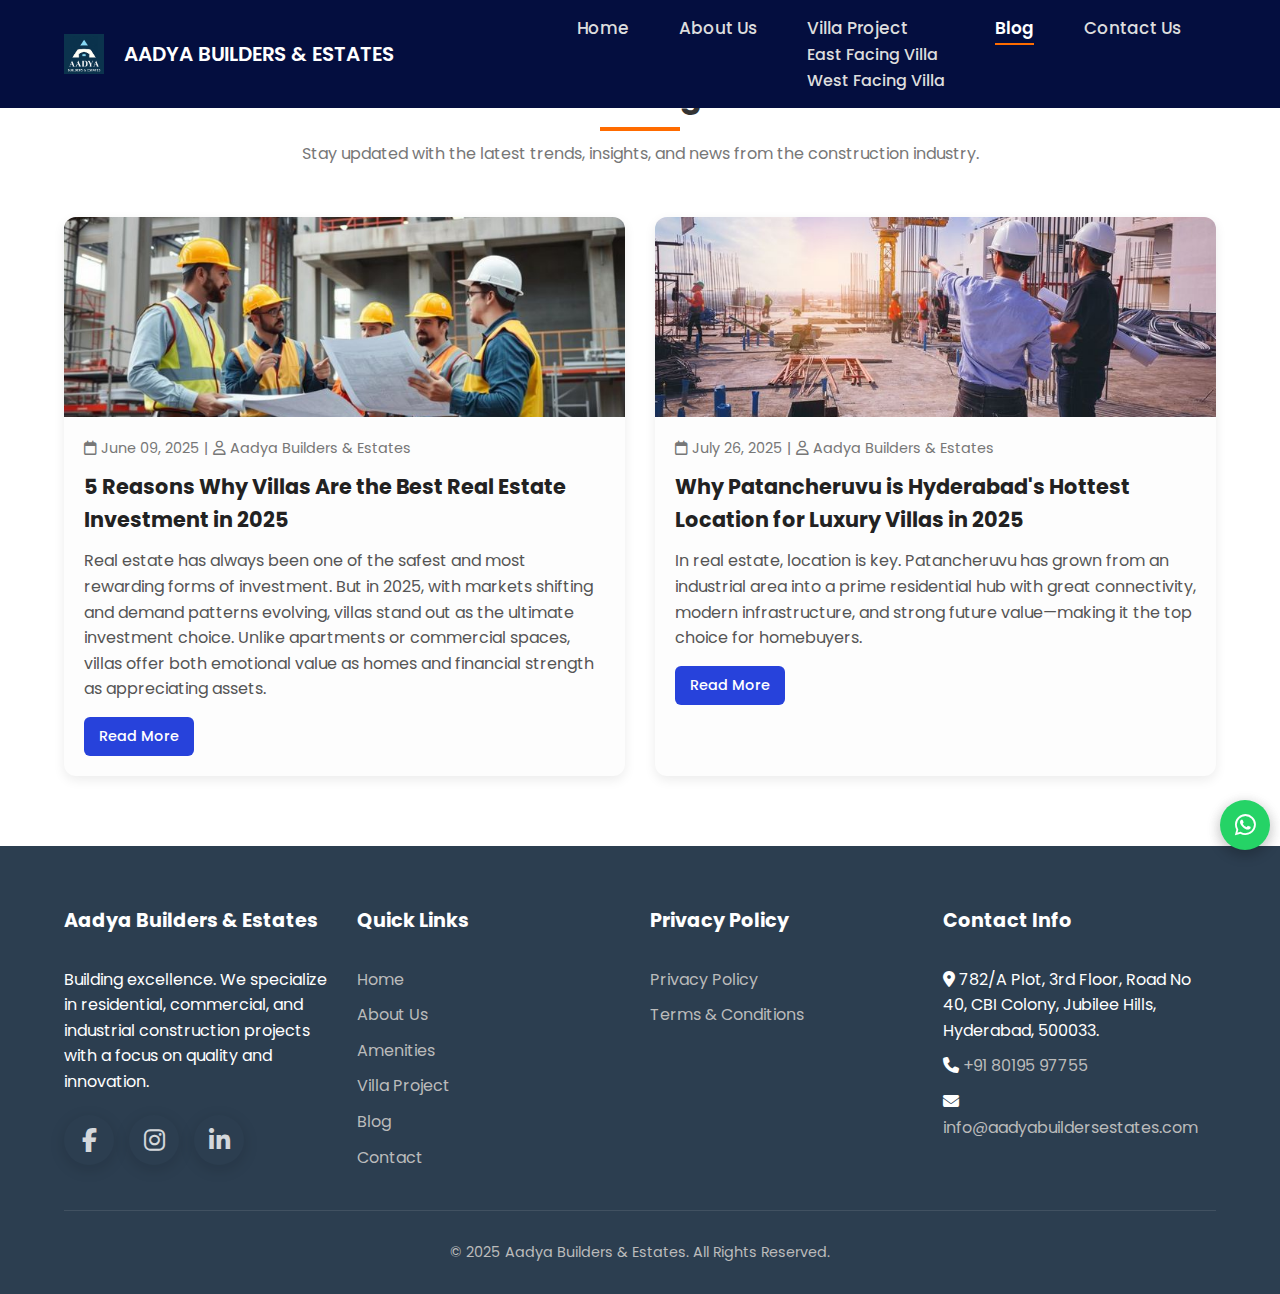
<file: blog.html>
<!DOCTYPE html>
<html lang="en">
<head>
  <meta charset="UTF-8">
  <meta name="viewport" content="width=device-width, initial-scale=1.0">
  <title>Blogs | Aadya Builders & Estates</title>
  <link rel="stylesheet" href="https://fonts.googleapis.com/css2?family=Poppins:wght@300;400;500;600;700&display=swap">
  <link rel="stylesheet" href="https://cdnjs.cloudflare.com/ajax/libs/font-awesome/6.4.0/css/all.min.css">
  <link rel="stylesheet" href="styles.css">
  
  <style>
    /* Reset */
    * {
      margin: 0;
      padding: 0;
      box-sizing: border-box;
    }
    body {
      font-family: 'Poppins', sans-serif;
      line-height: 1.6;
      background: #fafafa;
      color: #333;
    }

    /* Container */
    .container {
      width: 90%;
      max-width: 1250px;
      margin: auto;
    }

    /* Header */
    .header {
      background: #040e3f;
      padding: 15px 0;
    }
    .header .nav-container {
      display: flex;
      justify-content: space-between;
      align-items: center;
    }
    .logo-container {
      display: flex;
      align-items: center;
      text-decoration: none;
    }
    .logo {
      height: 40px;
    }
    .brand-name {
      font-weight: 600;
      color: #fff;
      margin-left: 10px;
    }
    .nav-menu .nav-list {
      display: flex;
      gap: 20px;
      list-style: none;
    }
    .nav-menu a {
      color: #ddd;
      text-decoration: none;
      font-weight: 500;
      transition: color 0.3s;
    }
    .nav-menu a.active,
    .nav-menu a:hover {
      color: #fff;
    }

    /* Blog Section */
    .blog-section {
      padding: 70px 0;
      background: #fff;
      text-align: center;
    }
    .section-title {
      font-size: 2rem;
      margin-bottom: 20px;
    }
    .section-subtitle {
      margin-bottom: 40px;
      color: #777;
    }

    /* Blog Grid */
    .blog-grid {
      display: grid;
      grid-template-columns: repeat(auto-fit, minmax(300px, 1fr));
      gap: 30px;
    }

    /* Blog Card */
    .blog-card {
      background: #fdfdfd;
      border-radius: 12px;
      overflow: hidden;
      box-shadow: 0 4px 12px rgba(0,0,0,0.08);
      transition: transform 0.3s;
    }
    .blog-card:hover {
      transform: translateY(-8px);
    }
    .blog-card img {
      width: 100%;
      height: 200px;
      object-fit: cover;
    }
    .blog-content {
      padding: 20px;
      text-align: left;
    }
    .blog-meta {
      font-size: 0.9rem;
      color: #777;
      display: block;
      margin-bottom: 10px;
    }
    .blog-content h3 {
      font-size: 1.3rem;
      margin-bottom: 12px;
      color: #222;
    }
    .blog-content p {
      margin-bottom: 15px;
      color: #555;
    }
    .blog-content .btn {
      display: inline-block;
      background: #2742db;
      color: #fff;
      padding: 8px 15px;
      border-radius: 6px;
      text-decoration: none;
      font-size: 0.9rem;
      font-weight: 500;
      transition: background 0.3s;
    }
    .blog-content .btn:hover {
      background: #f39c12;
    }
</style>
</head>
<body>

<!-- Header -->
<header class="header">
  <div class="container nav-container">
    <a href="index.html" class="logo-container">
      <img src="asset/images/logo.png" alt="Aadya Builders Logo" class="logo">
      <span class="brand-name">AADYA BUILDERS & ESTATES</span>
    </a>
    <!-- Navigation -->
    <nav class="nav-menu">
      <ul class="nav-list">
        <li class="nav-item"><a href="index.html#hero" class="nav-link">Home</a></li>
        <li class="nav-item"><a href="index.html#about" class="nav-link">About Us</a></li>
        <li class="nav-item" id="nav_list_item">
          <a href="index.html#projects" class="nav-link">Villa Project</a>
          <ul id="nav_list_item_child">
            <li class="child_list_item"><a href="luxury.html" target="_blank">East Facing Villa</a></li>
            <li class="child_list_item"><a href="exclusive.html" target="_blank">West Facing Villa</a></li>
          </ul>
        </li>
        <li class="nav-item"><a href="blog.html" class="nav-link active">Blog</a></li>
        <li class="nav-item"><a href="index.html#contact" class="nav-link">Contact Us</a></li>
      </ul>
    </nav>

    <!-- Mobile Hamburger -->
    <div class="hamburger" id="hamburger">
      <span class="bar"></span>
      <span class="bar"></span>
      <span class="bar"></span>
    </div>
  </div>
</header>

<!-- Blog Section -->
<section class="blog-section">
  <div class="container">
    <h2 class="section-title">Our Blogs</h2>
    <p class="section-subtitle">Stay updated with the latest trends, insights, and news from the construction industry.</p>
    
    <div class="blog-grid">
      <!-- Blog Card 1 -->
      <article class="blog-card">
        <img src="asset/images/construction-image1.jpg" alt="Sustainable Construction">
        <div class="blog-content">
          <span class="blog-meta"><i class="far fa-calendar"></i> June 09, 2025 | <i class="far fa-user"></i> Aadya Builders & Estates</span>
          <h3> 5 Reasons Why Villas Are the Best Real Estate Investment in 2025</h3>
          <p>Real estate has always been one of the safest and most rewarding forms of investment. But in 2025, with markets shifting and demand patterns evolving, villas stand out as the ultimate investment choice. Unlike apartments or commercial spaces, villas offer both emotional value as homes and financial strength as appreciating assets.</p>
          <a href="blog1.html" class="btn">Read More</a>
        </div>
      </article>
      
      <!-- Blog Card 2 -->
      <article class="blog-card">
        <img src="asset/images/construction-image2.jpg" alt="Construction Technology">
        <div class="blog-content">
          <span class="blog-meta"><i class="far fa-calendar"></i> July 26, 2025 | <i class="far fa-user"></i> Aadya Builders & Estates</span>
          <h3>Why Patancheruvu is Hyderabad's Hottest Location for Luxury Villas in 2025</h3>
          <p>In real estate, location is key. Patancheruvu has grown from an industrial area into a prime residential hub with great connectivity, modern infrastructure, and strong future value—making it the top choice for homebuyers.</p>
          <a href="blog2.html" class="btn">Read More</a>
        </div>
      </article>
    </div>
  </div>
</section>

<!-- Footer -->
<footer>
  <div class="container">
    <div class="footer-content">
      <div class="footer-col">
        <h3>Aadya Builders & Estates</h3>
        <p>Building excellence. We specialize in residential, commercial, and industrial construction projects with a focus on quality and innovation.</p>
        <div class="social-links" style="margin-top: 20px;">
          <a href="https://www.facebook.com/share/1FmierzSXE/" class="social-link" target="_blank" aria-label="Facebook"><i class="fab fa-facebook-f"></i></a>
          <a href="https://www.instagram.com/aadya_builders_estates?igsh=MXV6aWEzOGY3NHFkeA==" class="social-link" target="_blank" aria-label="Instagram"><i class="fab fa-instagram"></i></a>
          <a href="https://www.linkedin.com/company/aadya-builders-and-estates/" class="social-link" target="_blank" aria-label="LinkedIn"><i class="fab fa-linkedin-in"></i></a>
        </div>
      </div>
      <div class="footer-col">
        <h3>Quick Links</h3>
        <ul class="footer-links">
          <li><a href="index.html#hero">Home</a></li>
          <li><a href="index.html#about">About Us</a></li>
          <li><a href="index.html#amenities">Amenities</a></li>
          <li><a href="index.html#projects">Villa Project</a></li>
          <li><a href="blog.html">Blog</a></li>
          <li><a href="index.html#contact">Contact</a></li>
        </ul>
      </div>
      <div class="footer-col">
        <h3>Privacy Policy</h3>
        <ul class="footer-links">
          <li><a href="privacy-policy.html" target="_blank">Privacy Policy</a></li>
          <li><a href="terms-conditions.html" target="_blank">Terms & Conditions</a></li>
        </ul>
      </div>
      <div class="footer-col">
        <h3>Contact Info</h3>
        <ul class="footer-links">
          <li><i class="fas fa-map-marker-alt"></i> 782/A Plot, 3rd Floor, Road No 40, CBI Colony, Jubilee Hills, Hyderabad, 500033.</li>
          <li><i class="fas fa-phone"></i> <a href="tel:+918019597755">+91 80195 97755</a></li>
          <li><i class="fas fa-envelope"></i> <a href="mailto:info@aadyabuildersestates.com">info@aadyabuildersestates.com</a></li>
        </ul>
      </div>
    </div>
    <div class="copyright">
      <p>&copy; 2025 Aadya Builders & Estates. All Rights Reserved.</p>
    </div>
  </div>
</footer>

    <!-- Floating Action Buttons -->
<div class="fab-container">
    <!-- WhatsApp -->
<a href="https://wa.me/918019597755?text=Hi%2C%20I%27m%20interested%20in%20your%20luxury%20residential%20project.%20Could%20you%20provide%20more%20details%20about%20villa%20project%3F" class="fab fab-whatsapp" target="_blank" aria-label="WhatsApp">
    <i class="fab fa-whatsapp"></i>
</a>

<script src="script.js"></script>
</body>
</html>
</file>
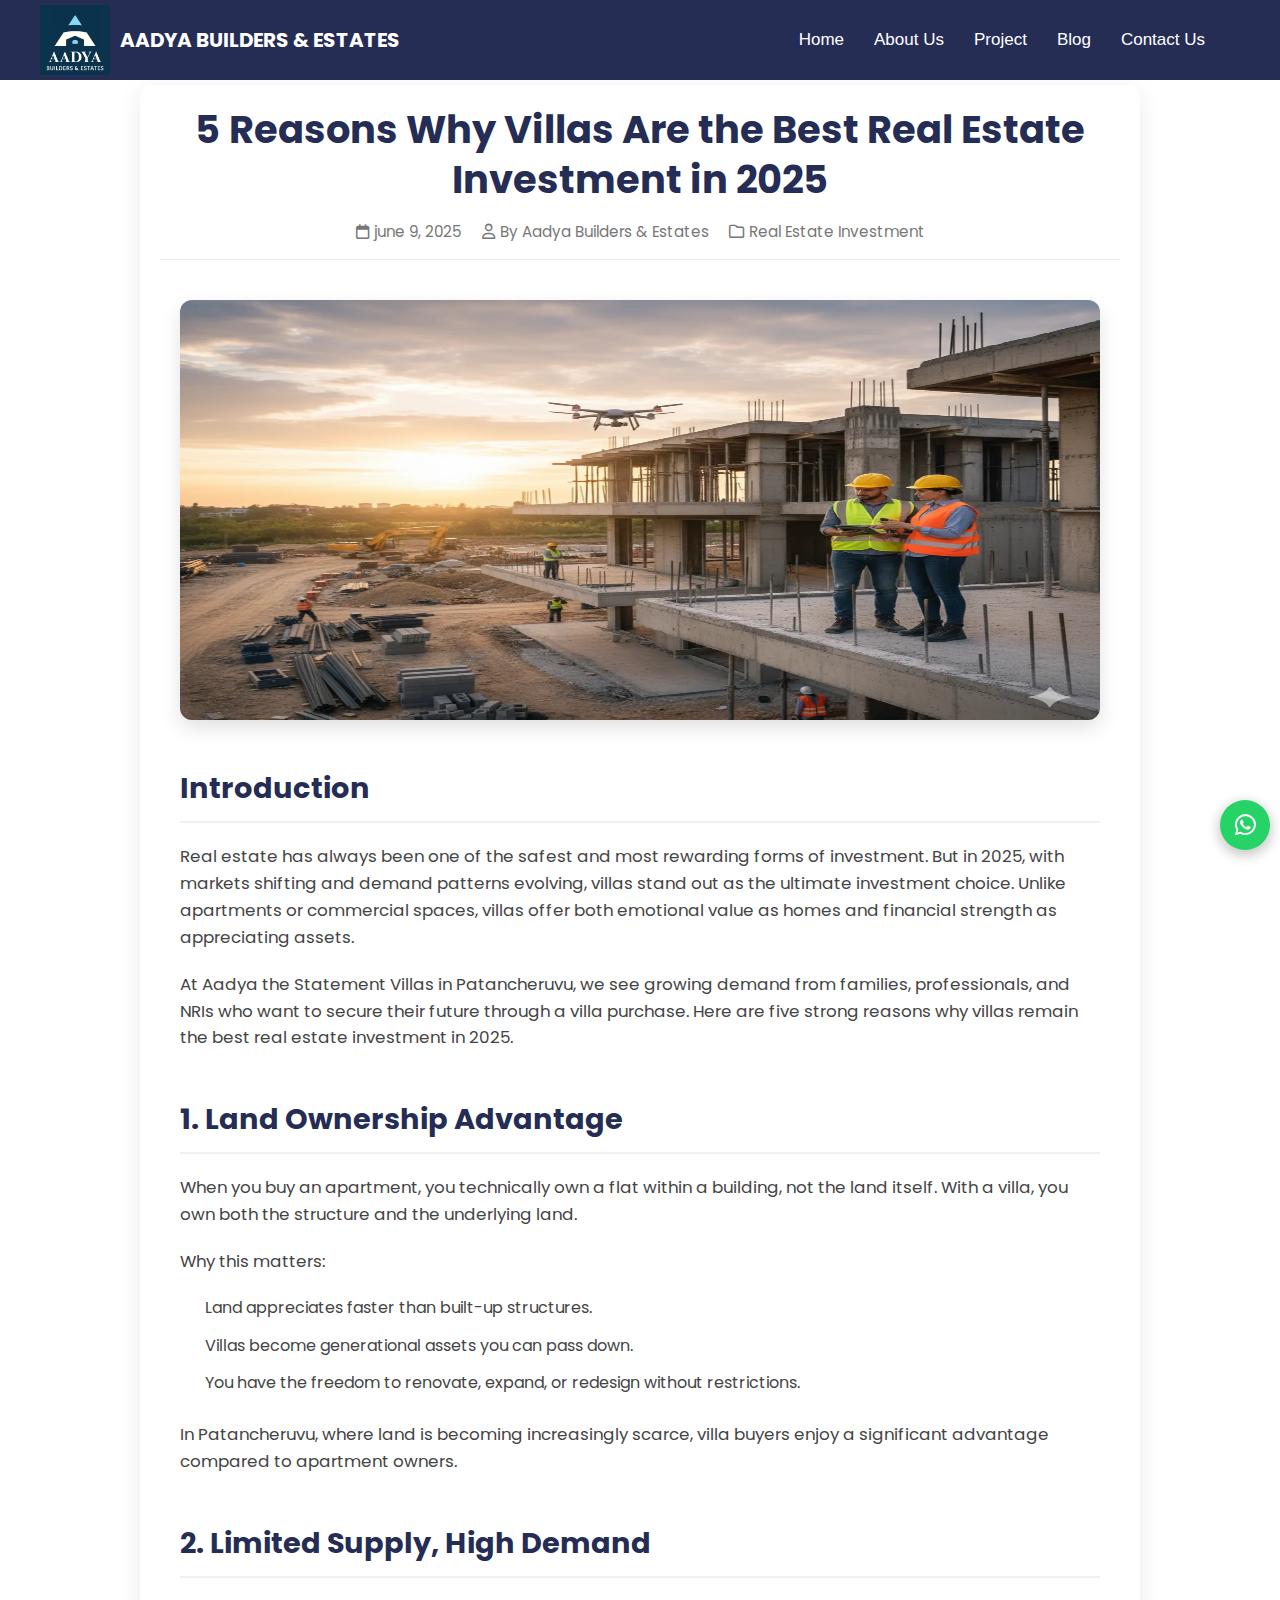
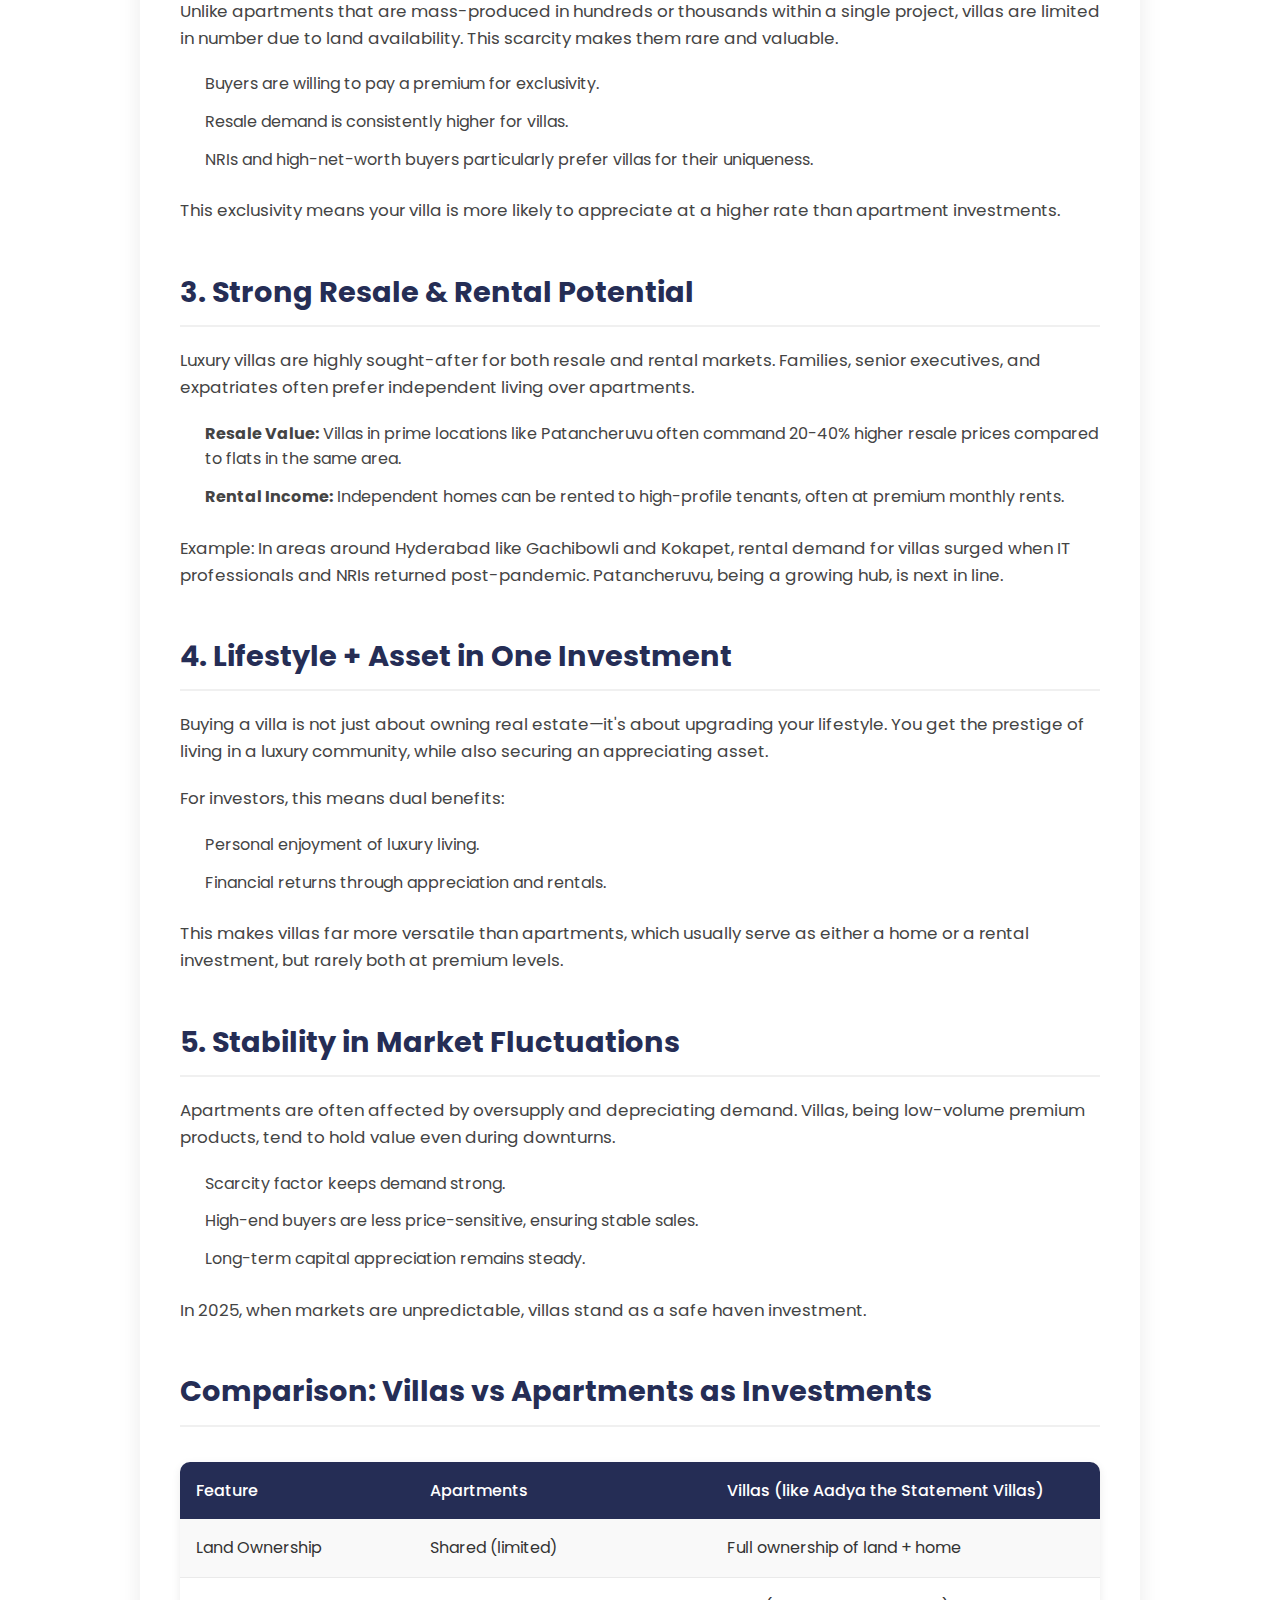
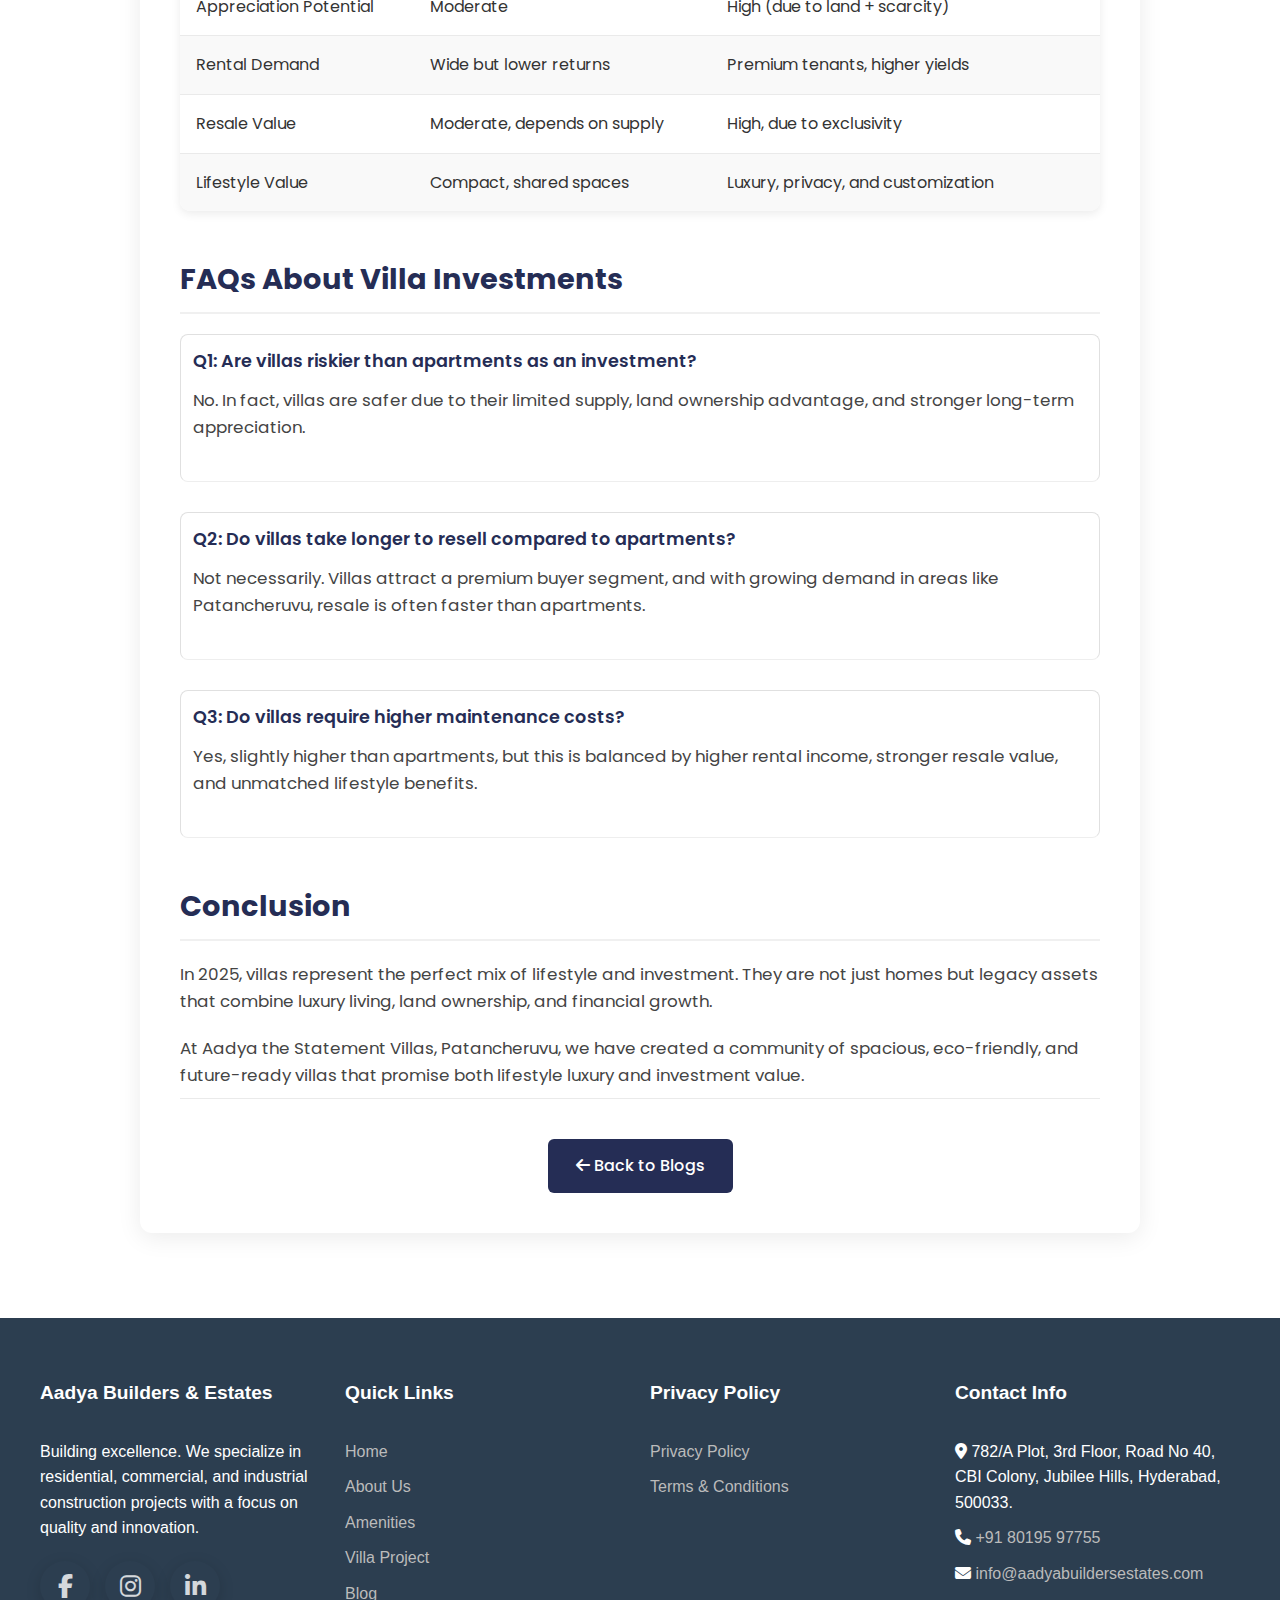
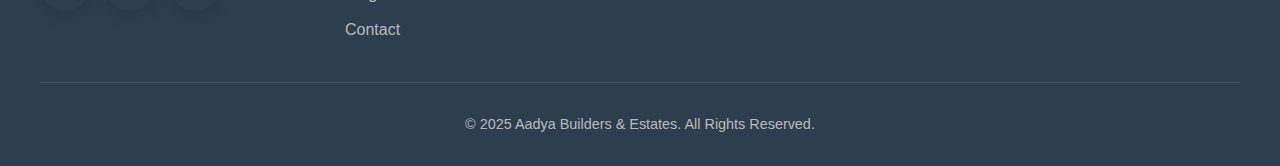
<file: blog1.html>
<!DOCTYPE html>
<html lang="en">
<head>
  <meta charset="UTF-8">
  <meta name="viewport" content="width=device-width, initial-scale=1.0">
  <title>Blog1 |Aadya Builders & Estates</title>
  <link rel="stylesheet" href="https://fonts.googleapis.com/css2?family=Poppins:wght@300;400;500;600;700&display=swap">
  <link rel="stylesheet" href="https://cdnjs.cloudflare.com/ajax/libs/font-awesome/6.4.0/css/all.min.css">
  <link rel="stylesheet" href="styles.css">
  <style>
    /* Header */
    .header {
      background: #252d55;
      padding: 5px 0;
    }

  .blog-container {
    max-width: 1000px;
    margin: 85px auto;
    padding: 20px;
    background: white;
    border-radius: 12px;
    box-shadow: 0 5px 25px rgba(0,0,0,0.08);
    font-family: 'Poppins', sans-serif;
    color: #333;
    line-height: 1.6;
  }
  
  .blog-header {
    text-align: center;
    margin-bottom: 0px;
    padding-bottom: 0px;
    border-bottom: 1px solid #eaeaea;
  }
  
  .blog-title {
    font-size: 2.4rem;
    color: #252d55;
    margin-bottom: 15px;
    line-height: 1.3;
  }
  
  .blog-meta {
    color: #777;
    font-size: 0.95rem;
    display: flex;
    justify-content: center;
    gap: 20px;
    flex-wrap: wrap;
  }
  
  .blog-meta span {
    display: flex;
    align-items: center;
    gap: 5px;
  }
  
  .featured-image {
    width: 100%;
    height: 420px;
    border-radius: 12px;
    margin: 20px 0;
    box-shadow: 0 8px 20px rgba(0,0,0,0.12);
  }
  
  .blog-content h2 {
    font-size: 1.8rem;
    color: #252d55;
    margin-top: 45px;
    margin-bottom: 20px;
    padding-bottom: 10px;
    border-bottom: 2px solid #f0f0f0;
  }
  
  .blog-content h3 {
    font-size: 1.4rem;
    color: #35428e;
    margin-top: 35px;
    margin-bottom: 15px;
  }
  
  .blog-content p {
    margin-bottom: 20px;
    color: #444;
    font-size: 1.05rem;
  }
  
  .blog-content ul {
    margin-left: 25px;
    margin-bottom: 25px;
  }
  
  .blog-content li {
    margin-bottom: 12px;
    color: #444;
  }
  
  .comparison-table {
    width: 100%;
    border-collapse: collapse;
    margin: 35px 0;
    box-shadow: 0 3px 10px rgba(0,0,0,0.08);
    border-radius: 10px;
    overflow: hidden;
  }
  
  .comparison-table th {
    background-color: #252d55;
    color: white;
    padding: 16px;
    text-align: left;
    font-weight: 500;
  }
  
  .comparison-table td {
    padding: 16px;
    border-bottom: 1px solid #eaeaea;
  }
  
  .comparison-table tr:nth-child(even) {
    background-color: #f9f9f9;
  }
  
  .comparison-table tr:last-child td {
    border-bottom: none;
  }
  
  .faq-item {
    margin-bottom: 30px;
    padding-bottom: 20px;
    border-bottom: 1px solid #eee;
  }
  
  .faq-question {
    font-weight: 600;
    color: #252d55;
    margin-bottom: 12px;
    font-size: 1.1rem;
  }
  
  .back-to-blogs {
    display: inline-block;
    padding: 14px 28px;
    background-color: #252d55;
    color: white;
    text-decoration: none;
    border-radius: 6px;
    margin-top: 40px;
    transition: all 0.3s ease;
    font-weight: 500;
  }
  
  .back-to-blogs:hover {
    background-color: #f77808;
    transform: translateY(-2px);
    box-shadow: 0 5px 15px rgba(0,0,0,0.1);
  }
  
  .blog-navigation {
    text-align: center;
    margin-top: -10px;
    padding-top: 0px;
    border-top: 1px solid #eaeaea;
  }
  
  @media (max-width: 768px) {
    .blog-container {
      padding: 20px;
      margin: 75px auto;
    }
    
    .blog-title {
      font-size: 1.9rem;
    }
    
    .blog-meta {
      flex-direction: column;
      gap: 8px;
      align-items: center;
    }
    
    .comparison-table {
      font-size: 0.9rem;
    }
    
    .comparison-table th,
    .comparison-table td {
      padding: 12px 10px;
    }
  }
    
  </style>
</head>
<body>

<!-- Header -->
<header class="header">
  <div class="container nav-container">
    <a href="index.html" class="logo-container">
      <img src="asset/images/logo.png" alt="Aadya Builders Logo" class="logo">
      <span class="brand-name">AADYA BUILDERS & ESTATES</span>
    </a>
    <!-- Navigation -->
    <nav class="nav-menu">
      <ul class="nav-list">
        <li class="nav-item"><a href="index.html#hero" class="nav-link">Home</a></li>
        <li class="nav-item"><a href="index.html#about" class="nav-link">About Us</a></li>
        <li class="nav-item"><a href="index.html#projects" class="nav-link">Project</a></li>
        <li class="nav-item"><a href="blog.html" class="nav-link">Blog</a></li>
        <li class="nav-item"><a href="index.html#contact" class="nav-link">Contact Us</a></li>
      </ul>
    </nav>
    <!-- Mobile Hamburger -->
    <div class="hamburger" id="hamburger">
      <span class="bar"></span>
      <span class="bar"></span>
      <span class="bar"></span>
    </div>
  </div>
</header>

<div class="blog-container">
  <div class="blog-header">
    <h1 class="blog-title">5 Reasons Why Villas Are the Best Real Estate Investment in 2025</h1>
    <div class="blog-meta">
      <span><i class="far fa-calendar"></i> june 9, 2025</span>
      <span><i class="far fa-user"></i> By Aadya Builders & Estates</span>
      <span><i class="far fa-folder"></i> Real Estate Investment</span>
    </div>
  </div>
  
  <div class="blog-content">
    <img src="asset/images/Blog1.webp" alt="Luxury Villa" class="featured-image">
    
    <h2>Introduction</h2>
    <p>Real estate has always been one of the safest and most rewarding forms of investment. But in 2025, with markets shifting and demand patterns evolving, villas stand out as the ultimate investment choice. Unlike apartments or commercial spaces, villas offer both emotional value as homes and financial strength as appreciating assets.</p>
    <p>At Aadya the Statement Villas in Patancheruvu, we see growing demand from families, professionals, and NRIs who want to secure their future through a villa purchase. Here are five strong reasons why villas remain the best real estate investment in 2025.</p>
    
    <h2>1. Land Ownership Advantage</h2>
    <p>When you buy an apartment, you technically own a flat within a building, not the land itself. With a villa, you own both the structure and the underlying land.</p>
    <p>Why this matters:</p>
    <ul>
      <li>Land appreciates faster than built-up structures.</li>
      <li>Villas become generational assets you can pass down.</li>
      <li>You have the freedom to renovate, expand, or redesign without restrictions.</li>
    </ul>
    <p>In Patancheruvu, where land is becoming increasingly scarce, villa buyers enjoy a significant advantage compared to apartment owners.</p>
    
    <h2>2. Limited Supply, High Demand</h2>
    <p>Unlike apartments that are mass-produced in hundreds or thousands within a single project, villas are limited in number due to land availability. This scarcity makes them rare and valuable.</p>
    <ul>
      <li>Buyers are willing to pay a premium for exclusivity.</li>
      <li>Resale demand is consistently higher for villas.</li>
      <li>NRIs and high-net-worth buyers particularly prefer villas for their uniqueness.</li>
    </ul>
    <p>This exclusivity means your villa is more likely to appreciate at a higher rate than apartment investments.</p>
    
    <h2>3. Strong Resale & Rental Potential</h2>
    <p>Luxury villas are highly sought-after for both resale and rental markets. Families, senior executives, and expatriates often prefer independent living over apartments.</p>
    <ul>
      <li><strong>Resale Value:</strong> Villas in prime locations like Patancheruvu often command 20-40% higher resale prices compared to flats in the same area.</li>
      <li><strong>Rental Income:</strong> Independent homes can be rented to high-profile tenants, often at premium monthly rents.</li>
    </ul>
    <p>Example: In areas around Hyderabad like Gachibowli and Kokapet, rental demand for villas surged when IT professionals and NRIs returned post-pandemic. Patancheruvu, being a growing hub, is next in line.</p>
    
    <h2>4. Lifestyle + Asset in One Investment</h2>
    <p>Buying a villa is not just about owning real estate—it's about upgrading your lifestyle. You get the prestige of living in a luxury community, while also securing an appreciating asset.</p>
    <p>For investors, this means dual benefits:</p>
    <ul>
      <li>Personal enjoyment of luxury living.</li>
      <li>Financial returns through appreciation and rentals.</li>
    </ul>
    <p>This makes villas far more versatile than apartments, which usually serve as either a home or a rental investment, but rarely both at premium levels.</p>
    
    <h2>5. Stability in Market Fluctuations</h2>
    <p>Apartments are often affected by oversupply and depreciating demand. Villas, being low-volume premium products, tend to hold value even during downturns.</p>
    <ul>
      <li>Scarcity factor keeps demand strong.</li>
      <li>High-end buyers are less price-sensitive, ensuring stable sales.</li>
      <li>Long-term capital appreciation remains steady.</li>
    </ul>
    <p>In 2025, when markets are unpredictable, villas stand as a safe haven investment.</p>
    
    <h2>Comparison: Villas vs Apartments as Investments</h2>
    <table class="comparison-table">
      <tr>
        <th>Feature</th>
        <th>Apartments</th>
        <th>Villas (like Aadya the Statement Villas)</th>
      </tr>
      <tr>
        <td>Land Ownership</td>
        <td>Shared (limited)</td>
        <td>Full ownership of land + home</td>
      </tr>
      <tr>
        <td>Appreciation Potential</td>
        <td>Moderate</td>
        <td>High (due to land + scarcity)</td>
      </tr>
      <tr>
        <td>Rental Demand</td>
        <td>Wide but lower returns</td>
        <td>Premium tenants, higher yields</td>
      </tr>
      <tr>
        <td>Resale Value</td>
        <td>Moderate, depends on supply</td>
        <td>High, due to exclusivity</td>
      </tr>
      <tr>
        <td>Lifestyle Value</td>
        <td>Compact, shared spaces</td>
        <td>Luxury, privacy, and customization</td>
      </tr>
    </table>
    
    <h2>FAQs About Villa Investments</h2>
    
    <div class="faq-item">
      <div class="faq-question">Q1: Are villas riskier than apartments as an investment?</div>
      <p>No. In fact, villas are safer due to their limited supply, land ownership advantage, and stronger long-term appreciation.</p>
    </div>
    
    <div class="faq-item">
      <div class="faq-question">Q2: Do villas take longer to resell compared to apartments?</div>
      <p>Not necessarily. Villas attract a premium buyer segment, and with growing demand in areas like Patancheruvu, resale is often faster than apartments.</p>
    </div>
    
    <div class="faq-item">
      <div class="faq-question">Q3: Do villas require higher maintenance costs?</div>
      <p>Yes, slightly higher than apartments, but this is balanced by higher rental income, stronger resale value, and unmatched lifestyle benefits.</p>
    </div>
    
    <h2>Conclusion</h2>
    <p>In 2025, villas represent the perfect mix of lifestyle and investment. They are not just homes but legacy assets that combine luxury living, land ownership, and financial growth.</p>
    <p>At Aadya the Statement Villas, Patancheruvu, we have created a community of spacious, eco-friendly, and future-ready villas that promise both lifestyle luxury and investment value.</p>
    
    <div class="blog-navigation">
      <a href="blog.html" class="back-to-blogs"><i class="fas fa-arrow-left"></i> Back to Blogs</a>
    </div>
  </div>
</div>

<!-- Footer -->
<footer>
  <div class="container">
    <div class="footer-content">
      <div class="footer-col">
        <h3>Aadya Builders & Estates</h3>
        <p>Building excellence. We specialize in residential, commercial, and industrial construction projects with a focus on quality and innovation.</p>
        <div class="social-links" style="margin-top: 20px;">
          <a href="https://www.facebook.com/share/1FmierzSXE/" class="social-link" target="_blank" aria-label="Facebook"><i class="fab fa-facebook-f"></i></a>
          <a href="https://www.instagram.com/aadya_builders_estates?igsh=MXV6aWEzOGY3NHFkeA==" class="social-link" target="_blank" aria-label="Instagram"><i class="fab fa-instagram"></i></a>
          <a href="https://www.linkedin.com/company/aadya-builders-and-estates/" class="social-link" target="_blank" aria-label="LinkedIn"><i class="fab fa-linkedin-in"></i></a>
        </div>
      </div>
      <div class="footer-col">
        <h3>Quick Links</h3>
        <ul class="footer-links">
          <li><a href="index.html#hero">Home</a></li>
          <li><a href="index.html#about">About Us</a></li>
          <li><a href="index.html#amenities">Amenities</a></li>
          <li><a href="index.html#projects">Villa Project</a></li>
          <li><a href="blog.html">Blog</a></li>
          <li><a href="index.html#contact">Contact</a></li>
        </ul>
      </div>
      <div class="footer-col">
        <h3>Privacy Policy</h3>
        <ul class="footer-links">
          <li><a href="privacy-policy.html">Privacy Policy</a></li>
          <li><a href="terms-conditions.html" target="_blank">Terms & Conditions</a></li>
        </ul>
      </div>
      <div class="footer-col">
        <h3>Contact Info</h3>
        <ul class="footer-links">
          <li><i class="fas fa-map-marker-alt"></i> 782/A Plot, 3rd Floor, Road No 40, CBI Colony, Jubilee Hills, Hyderabad, 500033.</li>
          <li><i class="fas fa-phone"></i> <a href="tel:+918019597755">+91 80195 97755</a></li>
          <li><i class="fas fa-envelope"></i> <a href="mailto:info@aadyabuildersestates.com">info@aadyabuildersestates.com</a></li>
        </ul>
      </div>
    </div>
    <div class="copyright">
      <p>&copy; 2025 Aadya Builders & Estates. All Rights Reserved.</p>
    </div>
  </div>
</footer>


<!-- Floating WhatsApp -->
<div class="fab-container">
  <a href="https://wa.me/918019597755?text=Hi%2C%20I%27m%20interested%20in%20your%20luxury%20residential%20project.%20Could%20you%20provide%20more%20details%20about%20villa%20project%3F" class="fab fab-whatsapp" target="_blank" aria-label="WhatsApp">
    <i class="fab fa-whatsapp"></i>
  </a>
</div>

</body>
</html>
</file>
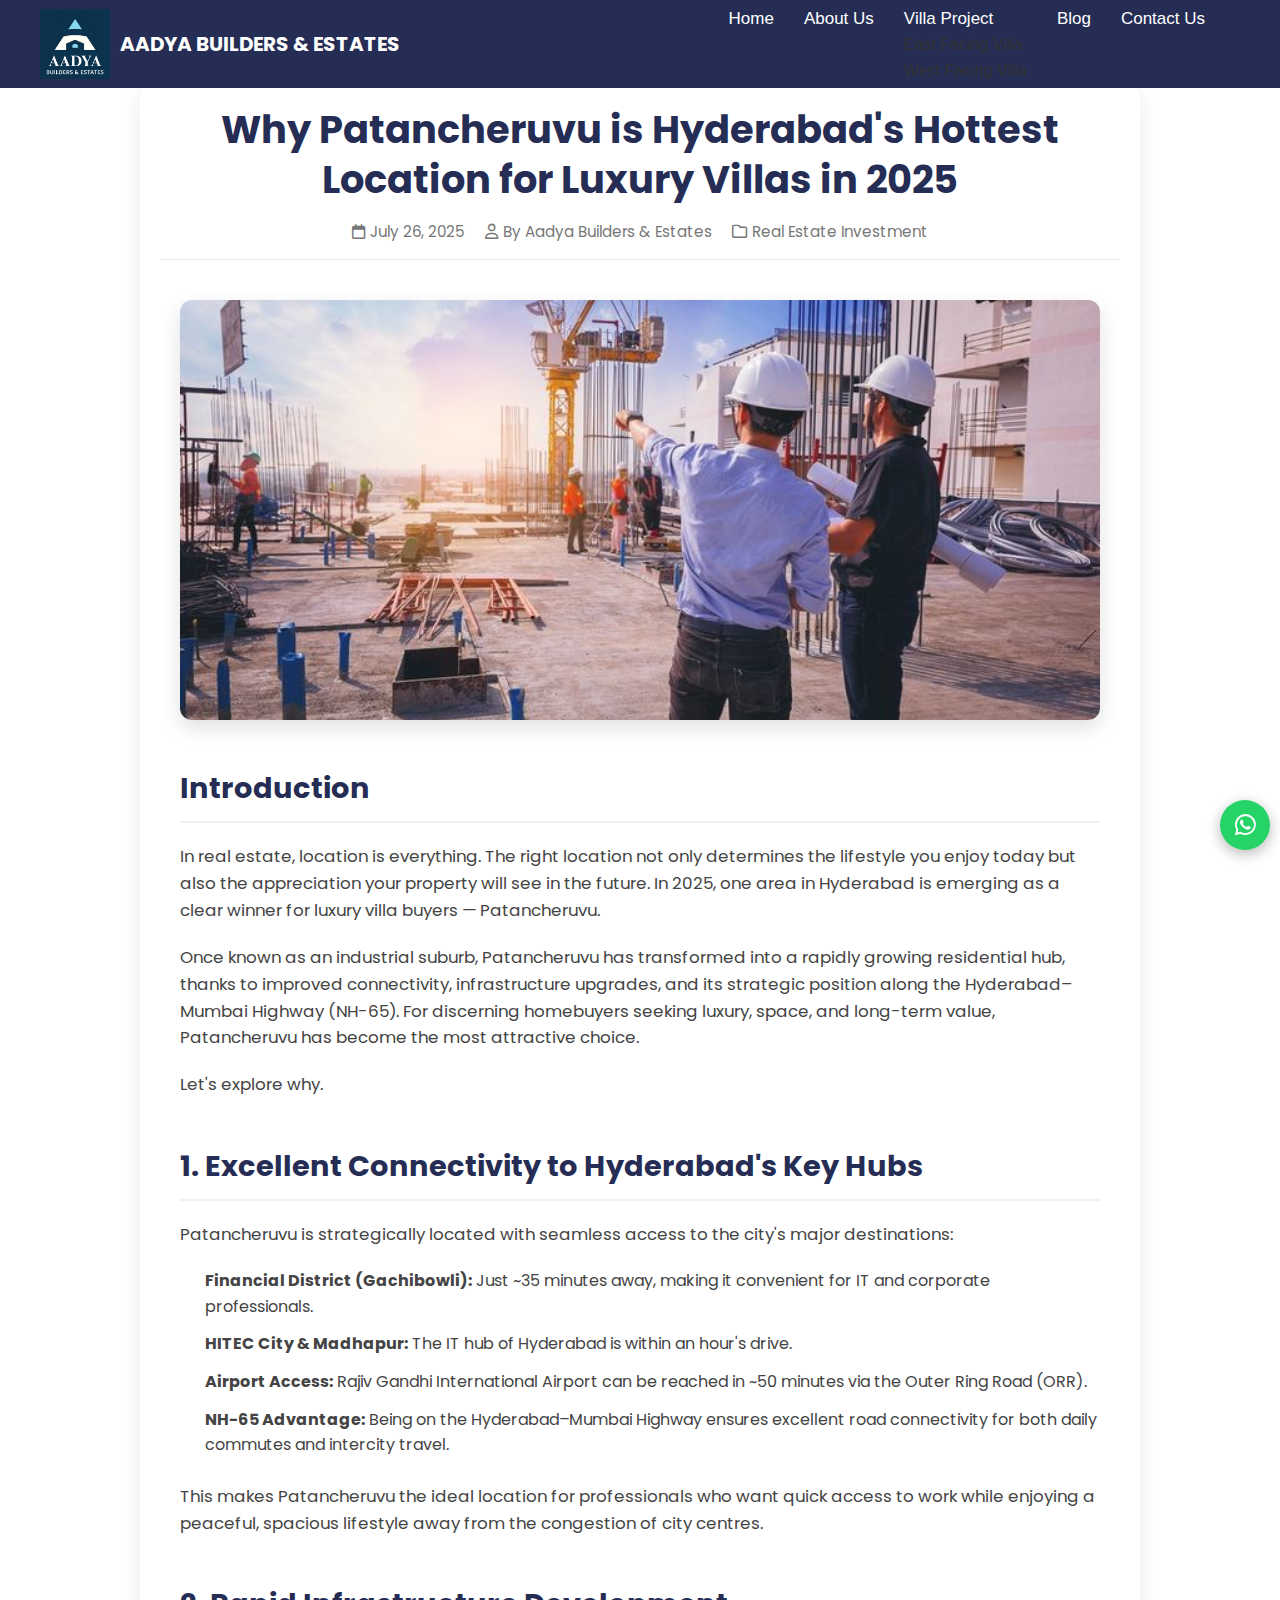
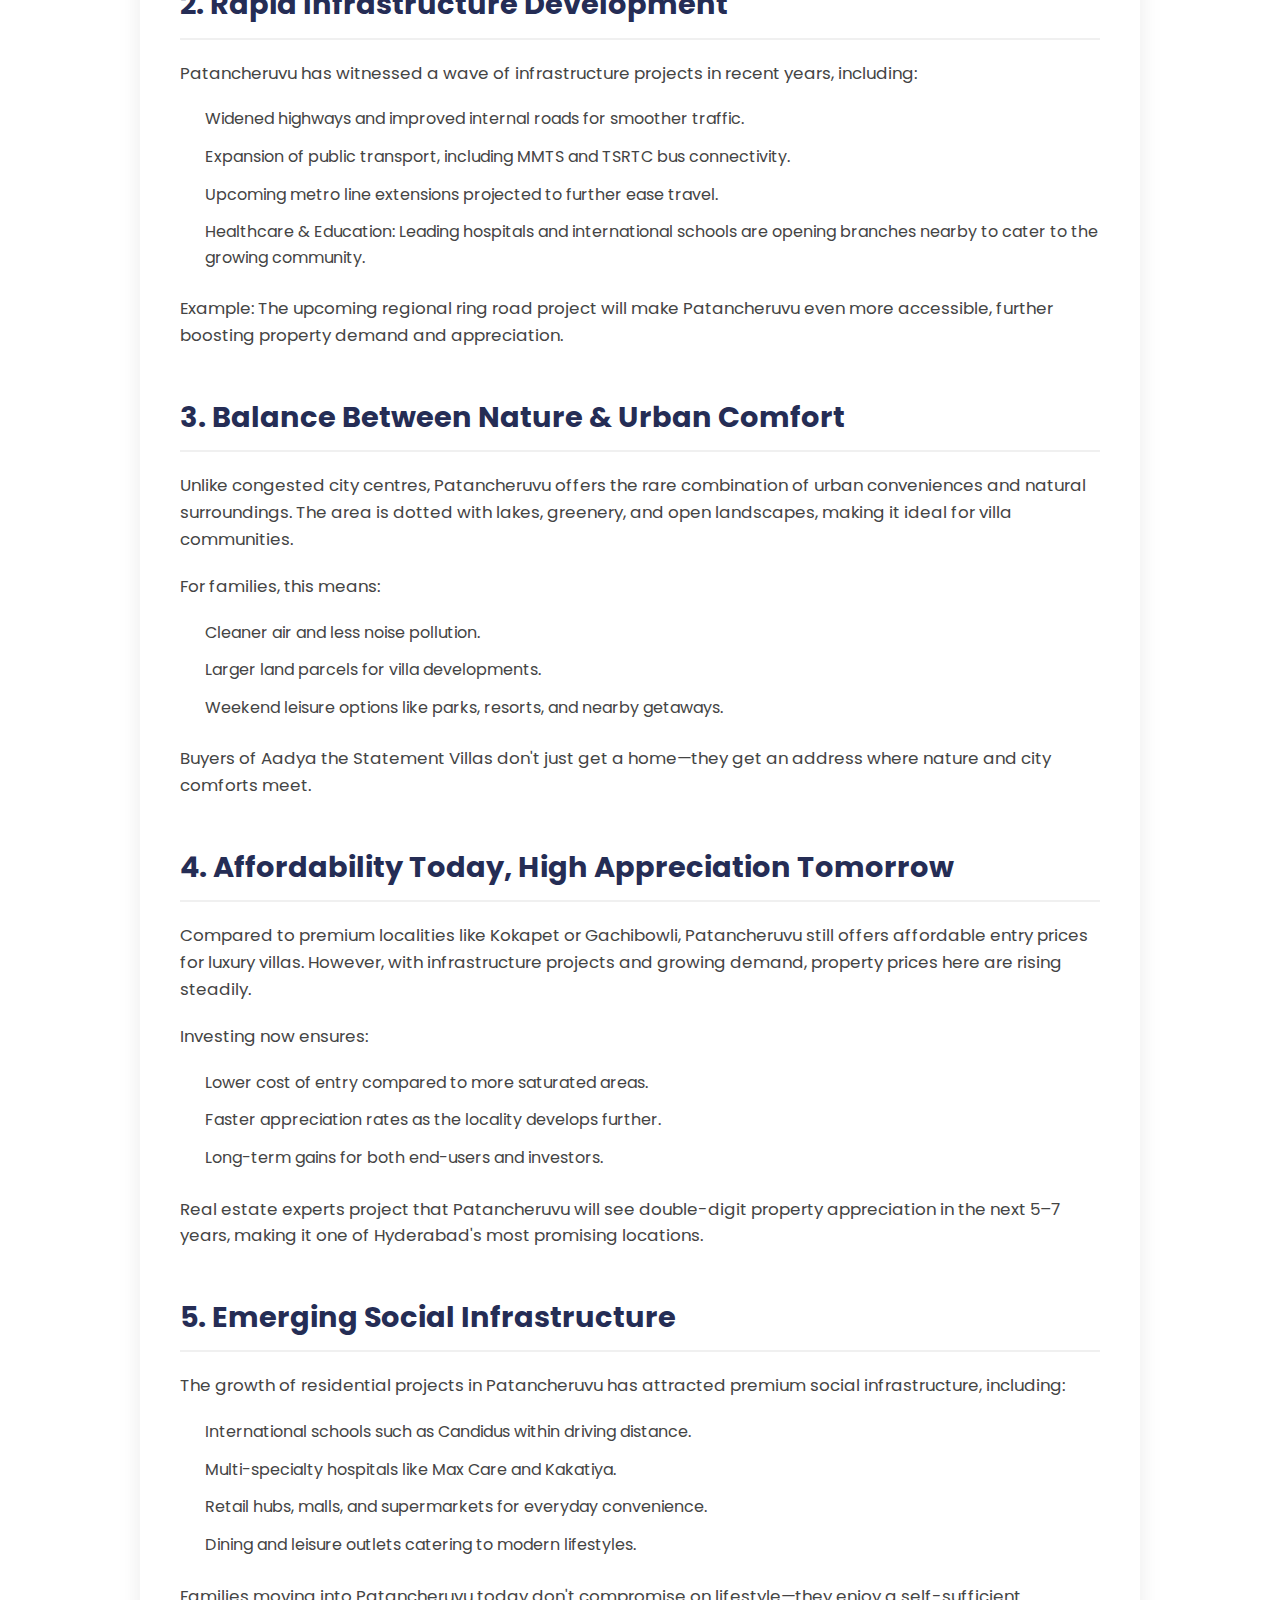
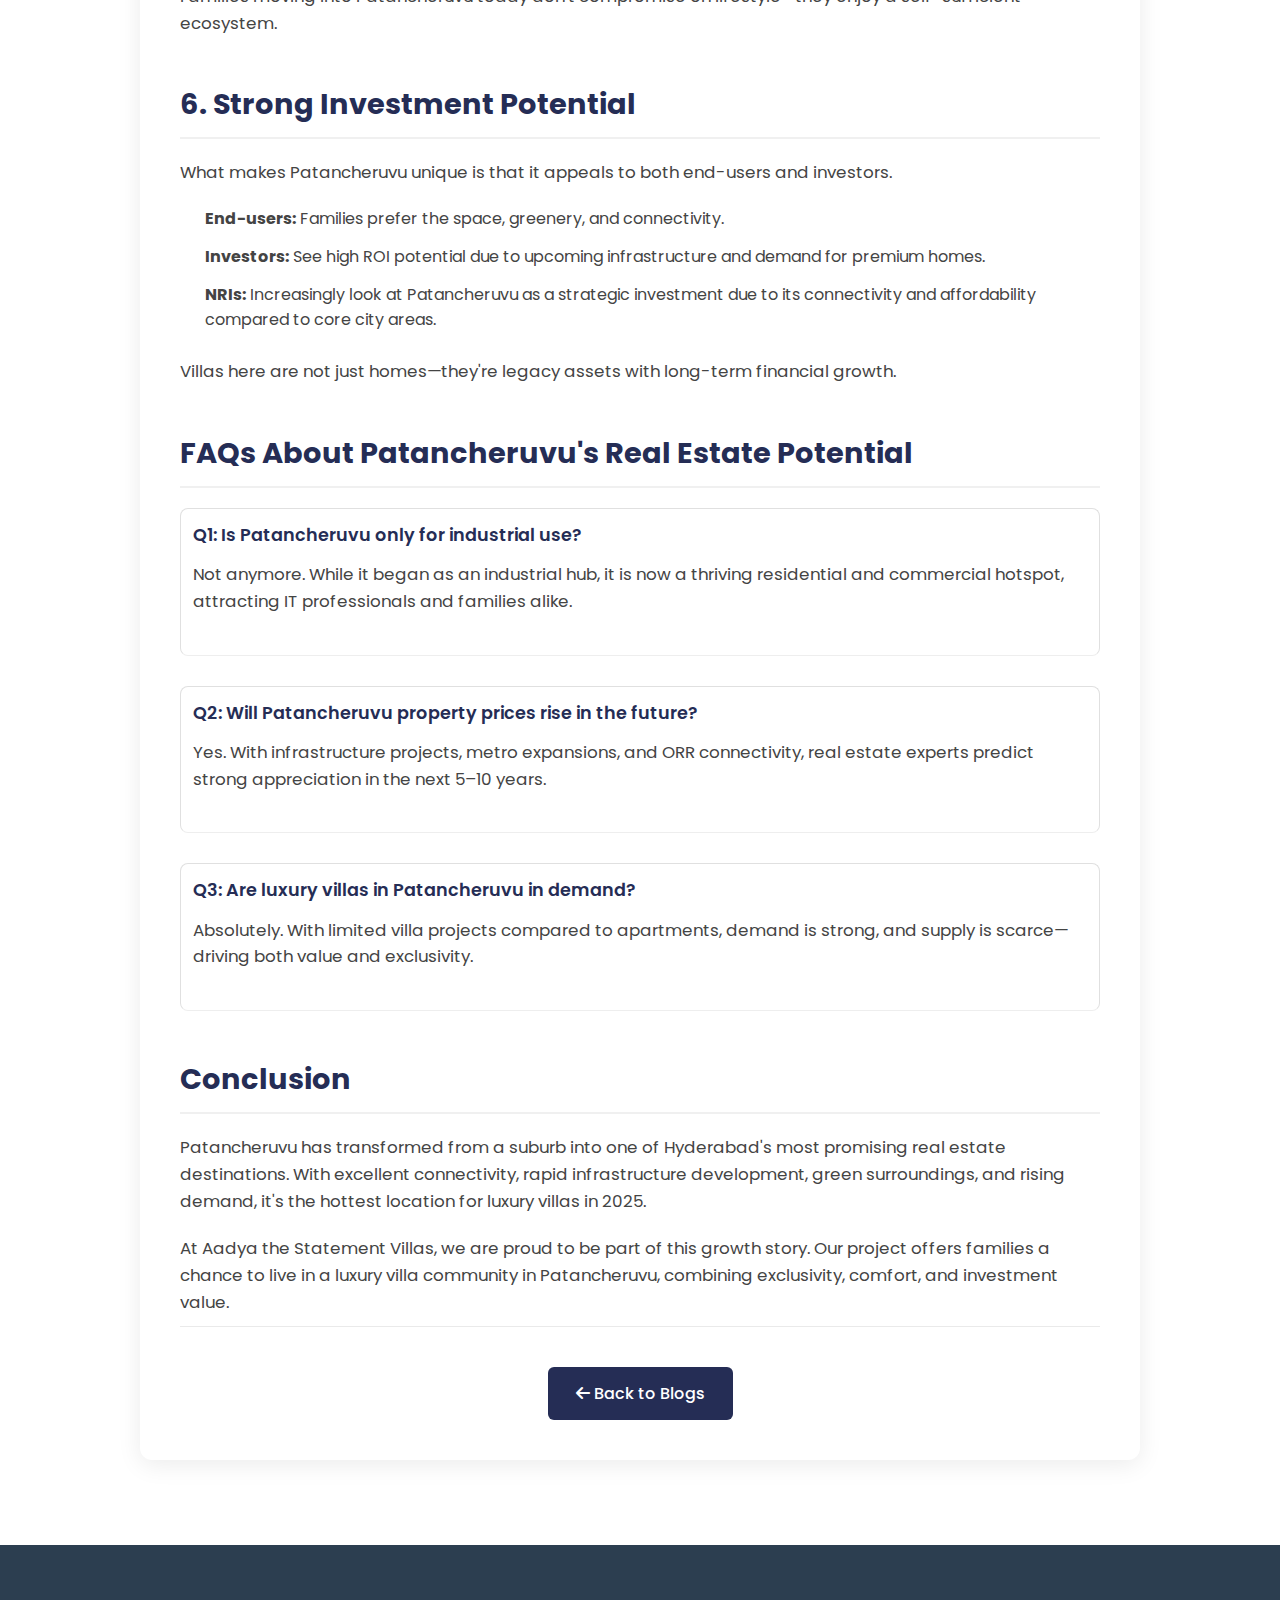
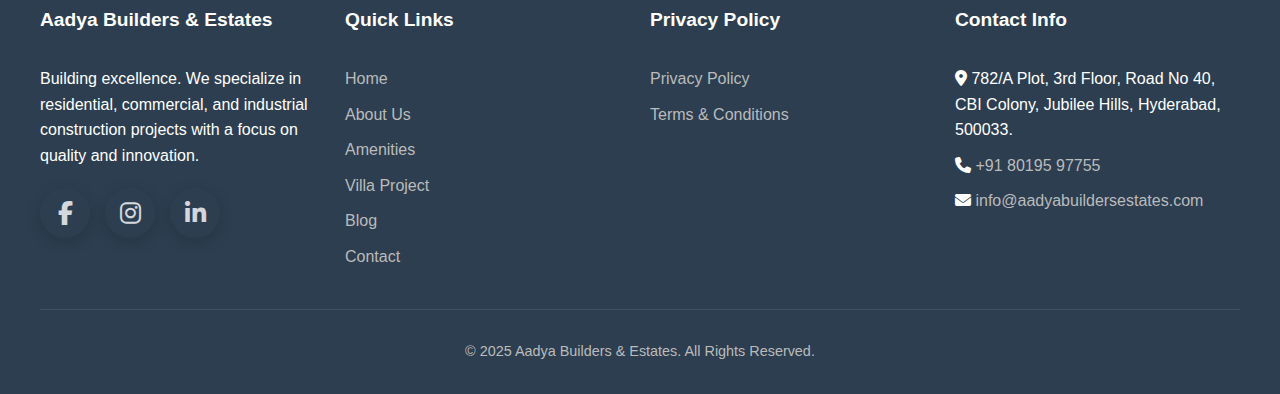
<file: blog2.html>
<!DOCTYPE html>
<html lang="en">
<head>
  <meta charset="UTF-8">
  <meta name="viewport" content="width=device-width, initial-scale=1.0">
  <title>Blog2 | Aadya Builders & Estates</title>
  <link rel="stylesheet" href="https://fonts.googleapis.com/css2?family=Poppins:wght@300;400;500;600;700&display=swap">
  <link rel="stylesheet" href="https://cdnjs.cloudflare.com/ajax/libs/font-awesome/6.4.0/css/all.min.css">
  <link rel="stylesheet" href="styles.css">
  <style>
    /* Header */
    .header {
      background: #252d55;
      padding: 5px 0;
    }

  .blog-container {
    max-width: 1000px;
    margin: 85px auto;
    padding: 20px;
    background: white;
    border-radius: 12px;
    box-shadow: 0 5px 25px rgba(0,0,0,0.08);
    font-family: 'Poppins', sans-serif;
    color: #333;
    line-height: 1.6;
  }
  
  .blog-header {
    text-align: center;
    margin-bottom: 0px;
    padding-bottom: 0px;
    border-bottom: 1px solid #eaeaea;
  }
  
  .blog-title {
    font-size: 2.4rem;
    color: #252d55;
    margin-bottom: 15px;
    line-height: 1.3;
  }
  
  .blog-meta {
    color: #777;
    font-size: 0.95rem;
    display: flex;
    justify-content: center;
    gap: 20px;
    flex-wrap: wrap;
  }
  
  .blog-meta span {
    display: flex;
    align-items: center;
    gap: 5px;
  }
  
  .featured-image {
    width: 100%;
    height: 420px;
    border-radius: 12px;
    margin: 20px 0;
    box-shadow: 0 8px 20px rgba(0,0,0,0.12);
    object-fit: cover;
  }
  
  .blog-content h2 {
    font-size: 1.8rem;
    color: #252d55;
    margin-top: 45px;
    margin-bottom: 20px;
    padding-bottom: 10px;
    border-bottom: 2px solid #f0f0f0;
  }
  
  .blog-content h3 {
    font-size: 1.4rem;
    color: #35428e;
    margin-top: 35px;
    margin-bottom: 15px;
  }
  
  .blog-content p {
    margin-bottom: 20px;
    color: #444;
    font-size: 1.05rem;
  }
  
  .blog-content ul {
    margin-left: 25px;
    margin-bottom: 25px;
  }
  
  .blog-content li {
    margin-bottom: 12px;
    color: #444;
  }
  
  .comparison-table {
    width: 100%;
    border-collapse: collapse;
    margin: 35px 0;
    box-shadow: 0 3px 10px rgba(0,0,0,0.08);
    border-radius: 10px;
    overflow: hidden;
  }
  
  .comparison-table th {
    background-color: #252d55;
    color: white;
    padding: 16px;
    text-align: left;
    font-weight: 500;
  }
  
  .comparison-table td {
    padding: 16px;
    border-bottom: 1px solid #eaeaea;
  }
  
  .comparison-table tr:nth-child(even) {
    background-color: #f9f9f9;
  }
  
  .comparison-table tr:last-child td {
    border-bottom: none;
  }
  
  .faq-item {
    margin-bottom: 30px;
    padding-bottom: 20px;
    border-bottom: 1px solid #eee;
  }
  
  .faq-question {
    font-weight: 600;
    color: #252d55;
    margin-bottom: 12px;
    font-size: 1.1rem;
  }
  
  .back-to-blogs {
    display: inline-block;
    padding: 14px 28px;
    background-color: #252d55;
    color: white;
    text-decoration: none;
    border-radius: 6px;
    margin-top: 40px;
    transition: all 0.3s ease;
    font-weight: 500;
  }
  
  .back-to-blogs:hover {
    background-color: #f77808;
    transform: translateY(-2px);
    box-shadow: 0 5px 15px rgba(0,0,0,0.1);
  }
  
  .blog-navigation {
    text-align: center;
    margin-top: -10px;
    padding-top: 0px;
    border-top: 1px solid #eaeaea;
  }
  
  @media (max-width: 768px) {
    .blog-container {
      padding: 20px;
      margin: 20px auto;
    }
    
    .blog-title {
      font-size: 1.9rem;
    }
    
    .blog-meta {
      flex-direction: column;
      gap: 8px;
      align-items: center;
    }
    
    .comparison-table {
      font-size: 0.9rem;
    }
    
    .comparison-table th,
    .comparison-table td {
      padding: 12px 10px;
    }
  }
    
  </style>
</head>
<body>

<!-- Header -->
<header class="header">
  <div class="container nav-container">
    <a href="index.html" class="logo-container">
      <img src="asset/images/logo.png" alt="Aadya Builders Logo" class="logo">
      <span class="brand-name">AADYA BUILDERS & ESTATES</span>
    </a>
    <!-- Navigation -->
    <nav class="nav-menu">
      <ul class="nav-list">
        <li class="nav-item"><a href="index.html#hero" class="nav-link">Home</a></li>
        <li class="nav-item"><a href="index.html#about" class="nav-link">About Us</a></li>
        <li class="nav-item" id="nav_list_item">
          <a href="index.html#projects" class="nav-link">Villa Project</a>
          <ul id="nav_list_item_child">
            <li class="child_list_item"><a href="luxury.html" target="_blank">East Facing Villa</a></li>
            <li class="child_list_item"><a href="exclusive.html" target="_blank">West Facing Villa</a></li>
          </ul>
        </li>
        <li class="nav-item"><a href="blog.html" class="nav-link">Blog</a></li>
        <li class="nav-item"><a href="index.html#contact" class="nav-link">Contact Us</a></li>
      </ul>
    </nav>
    <!-- Mobile Hamburger -->
    <div class="hamburger" id="hamburger">
      <span class="bar"></span>
      <span class="bar"></span>
      <span class="bar"></span>
    </div>
  </div>
</header>

<div class="blog-container">
  <div class="blog-header">
    <h1 class="blog-title">Why Patancheruvu is Hyderabad's Hottest Location for Luxury Villas in 2025</h1>
    <div class="blog-meta">
      <span><i class="far fa-calendar"></i> July 26, 2025</span>
      <span><i class="far fa-user"></i> By Aadya Builders & Estates</span>
      <span><i class="far fa-folder"></i> Real Estate Investment</span>
    </div>
  </div>
  
  <div class="blog-content">
    <img src="asset/images/construction-image2.jpg" alt="Luxury Villa in Patancheruvu" class="featured-image">
    
    <h2>Introduction</h2>
    <p>In real estate, location is everything. The right location not only determines the lifestyle you enjoy today but also the appreciation your property will see in the future. In 2025, one area in Hyderabad is emerging as a clear winner for luxury villa buyers — Patancheruvu.</p>
    <p>Once known as an industrial suburb, Patancheruvu has transformed into a rapidly growing residential hub, thanks to improved connectivity, infrastructure upgrades, and its strategic position along the Hyderabad–Mumbai Highway (NH-65). For discerning homebuyers seeking luxury, space, and long-term value, Patancheruvu has become the most attractive choice.</p>
    <p>Let's explore why.</p>
    
    <h2>1. Excellent Connectivity to Hyderabad's Key Hubs</h2>
    <p>Patancheruvu is strategically located with seamless access to the city's major destinations:</p>
    <ul>
      <li><strong>Financial District (Gachibowli):</strong> Just ~35 minutes away, making it convenient for IT and corporate professionals.</li>
      <li><strong>HITEC City & Madhapur:</strong> The IT hub of Hyderabad is within an hour's drive.</li>
      <li><strong>Airport Access:</strong> Rajiv Gandhi International Airport can be reached in ~50 minutes via the Outer Ring Road (ORR).</li>
      <li><strong>NH-65 Advantage:</strong> Being on the Hyderabad–Mumbai Highway ensures excellent road connectivity for both daily commutes and intercity travel.</li>
    </ul>
    <p>This makes Patancheruvu the ideal location for professionals who want quick access to work while enjoying a peaceful, spacious lifestyle away from the congestion of city centres.</p>
    
    <h2>2. Rapid Infrastructure Development</h2>
    <p>Patancheruvu has witnessed a wave of infrastructure projects in recent years, including:</p>
    <ul>
      <li>Widened highways and improved internal roads for smoother traffic.</li>
      <li>Expansion of public transport, including MMTS and TSRTC bus connectivity.</li>
      <li>Upcoming metro line extensions projected to further ease travel.</li>
      <li>Healthcare & Education: Leading hospitals and international schools are opening branches nearby to cater to the growing community.</li>
    </ul>
    <p>Example: The upcoming regional ring road project will make Patancheruvu even more accessible, further boosting property demand and appreciation.</p>
    
    <h2>3. Balance Between Nature & Urban Comfort</h2>
    <p>Unlike congested city centres, Patancheruvu offers the rare combination of urban conveniences and natural surroundings. The area is dotted with lakes, greenery, and open landscapes, making it ideal for villa communities.</p>
    <p>For families, this means:</p>
    <ul>
      <li>Cleaner air and less noise pollution.</li>
      <li>Larger land parcels for villa developments.</li>
      <li>Weekend leisure options like parks, resorts, and nearby getaways.</li>
    </ul>
    <p>Buyers of Aadya the Statement Villas don't just get a home—they get an address where nature and city comforts meet.</p>
    
    <h2>4. Affordability Today, High Appreciation Tomorrow</h2>
    <p>Compared to premium localities like Kokapet or Gachibowli, Patancheruvu still offers affordable entry prices for luxury villas. However, with infrastructure projects and growing demand, property prices here are rising steadily.</p>
    <p>Investing now ensures:</p>
    <ul>
      <li>Lower cost of entry compared to more saturated areas.</li>
      <li>Faster appreciation rates as the locality develops further.</li>
      <li>Long-term gains for both end-users and investors.</li>
    </ul>
    <p>Real estate experts project that Patancheruvu will see double-digit property appreciation in the next 5–7 years, making it one of Hyderabad's most promising locations.</p>
    
    <h2>5. Emerging Social Infrastructure</h2>
    <p>The growth of residential projects in Patancheruvu has attracted premium social infrastructure, including:</p>
    <ul>
      <li>International schools such as Candidus within driving distance.</li>
      <li>Multi-specialty hospitals like Max Care and Kakatiya.</li>
      <li>Retail hubs, malls, and supermarkets for everyday convenience.</li>
      <li>Dining and leisure outlets catering to modern lifestyles.</li>
    </ul>
    <p>Families moving into Patancheruvu today don't compromise on lifestyle—they enjoy a self-sufficient ecosystem.</p>
    
    <h2>6. Strong Investment Potential</h2>
    <p>What makes Patancheruvu unique is that it appeals to both end-users and investors.</p>
    <ul>
      <li><strong>End-users:</strong> Families prefer the space, greenery, and connectivity.</li>
      <li><strong>Investors:</strong> See high ROI potential due to upcoming infrastructure and demand for premium homes.</li>
      <li><strong>NRIs:</strong> Increasingly look at Patancheruvu as a strategic investment due to its connectivity and affordability compared to core city areas.</li>
    </ul>
    <p>Villas here are not just homes—they're legacy assets with long-term financial growth.</p>
    
    <h2>FAQs About Patancheruvu's Real Estate Potential</h2>
    
    <div class="faq-item">
      <div class="faq-question">Q1: Is Patancheruvu only for industrial use?</div>
      <p>Not anymore. While it began as an industrial hub, it is now a thriving residential and commercial hotspot, attracting IT professionals and families alike.</p>
    </div>
    
    <div class="faq-item">
      <div class="faq-question">Q2: Will Patancheruvu property prices rise in the future?</div>
      <p>Yes. With infrastructure projects, metro expansions, and ORR connectivity, real estate experts predict strong appreciation in the next 5–10 years.</p>
    </div>
    
    <div class="faq-item">
      <div class="faq-question">Q3: Are luxury villas in Patancheruvu in demand?</div>
      <p>Absolutely. With limited villa projects compared to apartments, demand is strong, and supply is scarce—driving both value and exclusivity.</p>
    </div>
    
    <h2>Conclusion</h2>
    <p>Patancheruvu has transformed from a suburb into one of Hyderabad's most promising real estate destinations. With excellent connectivity, rapid infrastructure development, green surroundings, and rising demand, it's the hottest location for luxury villas in 2025.</p>
    <p>At Aadya the Statement Villas, we are proud to be part of this growth story. Our project offers families a chance to live in a luxury villa community in Patancheruvu, combining exclusivity, comfort, and investment value.</p>
    
    <div class="blog-navigation">
      <a href="blog.html" class="back-to-blogs"><i class="fas fa-arrow-left"></i> Back to Blogs</a>
    </div>
  </div>
</div>

<!-- Footer -->
<footer>
  <div class="container">
    <div class="footer-content">
      <div class="footer-col">
        <h3>Aadya Builders & Estates</h3>
        <p>Building excellence. We specialize in residential, commercial, and industrial construction projects with a focus on quality and innovation.</p>
        <div class="social-links" style="margin-top: 20px;">
          <a href="https://www.facebook.com/share/1FmierzSXE/" class="social-link" target="_blank" aria-label="Facebook"><i class="fab fa-facebook-f"></i></a>
          <a href="https://www.instagram.com/aadya_builders_estates?igsh=MXV6aWEzOGY3NHFkeA==" class="social-link" target="_blank" aria-label="Instagram"><i class="fab fa-instagram"></i></a>
          <a href="https://www.linkedin.com/company/aadya-builders-and-estates/" class="social-link" target="_blank" aria-label="LinkedIn"><i class="fab fa-linkedin-in"></i></a>
        </div>
      </div>
      <div class="footer-col">
        <h3>Quick Links</h3>
        <ul class="footer-links">
          <li><a href="index.html#hero">Home</a></li>
          <li><a href="index.html#about">About Us</a></li>
          <li><a href="index.html#amenities">Amenities</a></li>
          <li><a href="index.html#projects">Villa Project</a></li>
          <li><a href="blog.html">Blog</a></li>
          <li><a href="index.html#contact">Contact</a></li>
        </ul>
      </div>
      <div class="footer-col">
        <h3>Privacy Policy</h3>
        <ul class="footer-links">
          <li><a href="privacy-policy.html">Privacy Policy</a></li>
          <li><a href="terms-conditions.html" target="_blank">Terms & Conditions</a></li>
        </ul>
      </div>
      <div class="footer-col">
        <h3>Contact Info</h3>
        <ul class="footer-links">
          <li><i class="fas fa-map-marker-alt"></i> 782/A Plot, 3rd Floor, Road No 40, CBI Colony, Jubilee Hills, Hyderabad, 500033.</li>
          <li><i class="fas fa-phone"></i> <a href="tel:+918019597755">+91 80195 97755</a></li>
          <li><i class="fas fa-envelope"></i> <a href="mailto:info@aadyabuildersestates.com">info@aadyabuildersestates.com</a></li>
        </ul>
      </div>
    </div>
    <div class="copyright">
      <p>&copy; 2025 Aadya Builders & Estates. All Rights Reserved.</p>
    </div>
  </div>
</footer>

<!-- Floating WhatsApp -->
<div class="fab-container">
  <a href="https://wa.me/918019597755?text=Hi%2C%20I%27m%20interested%20in%20your%20luxury%20residential%20project.%20Could%20you%20provide%20more%20details%20about%20villa%20project%3F" class="fab fab-whatsapp" target="_blank" aria-label="WhatsApp">
    <i class="fab fa-whatsapp"></i>
  </a>
</div>

</body>
</html>
</file>
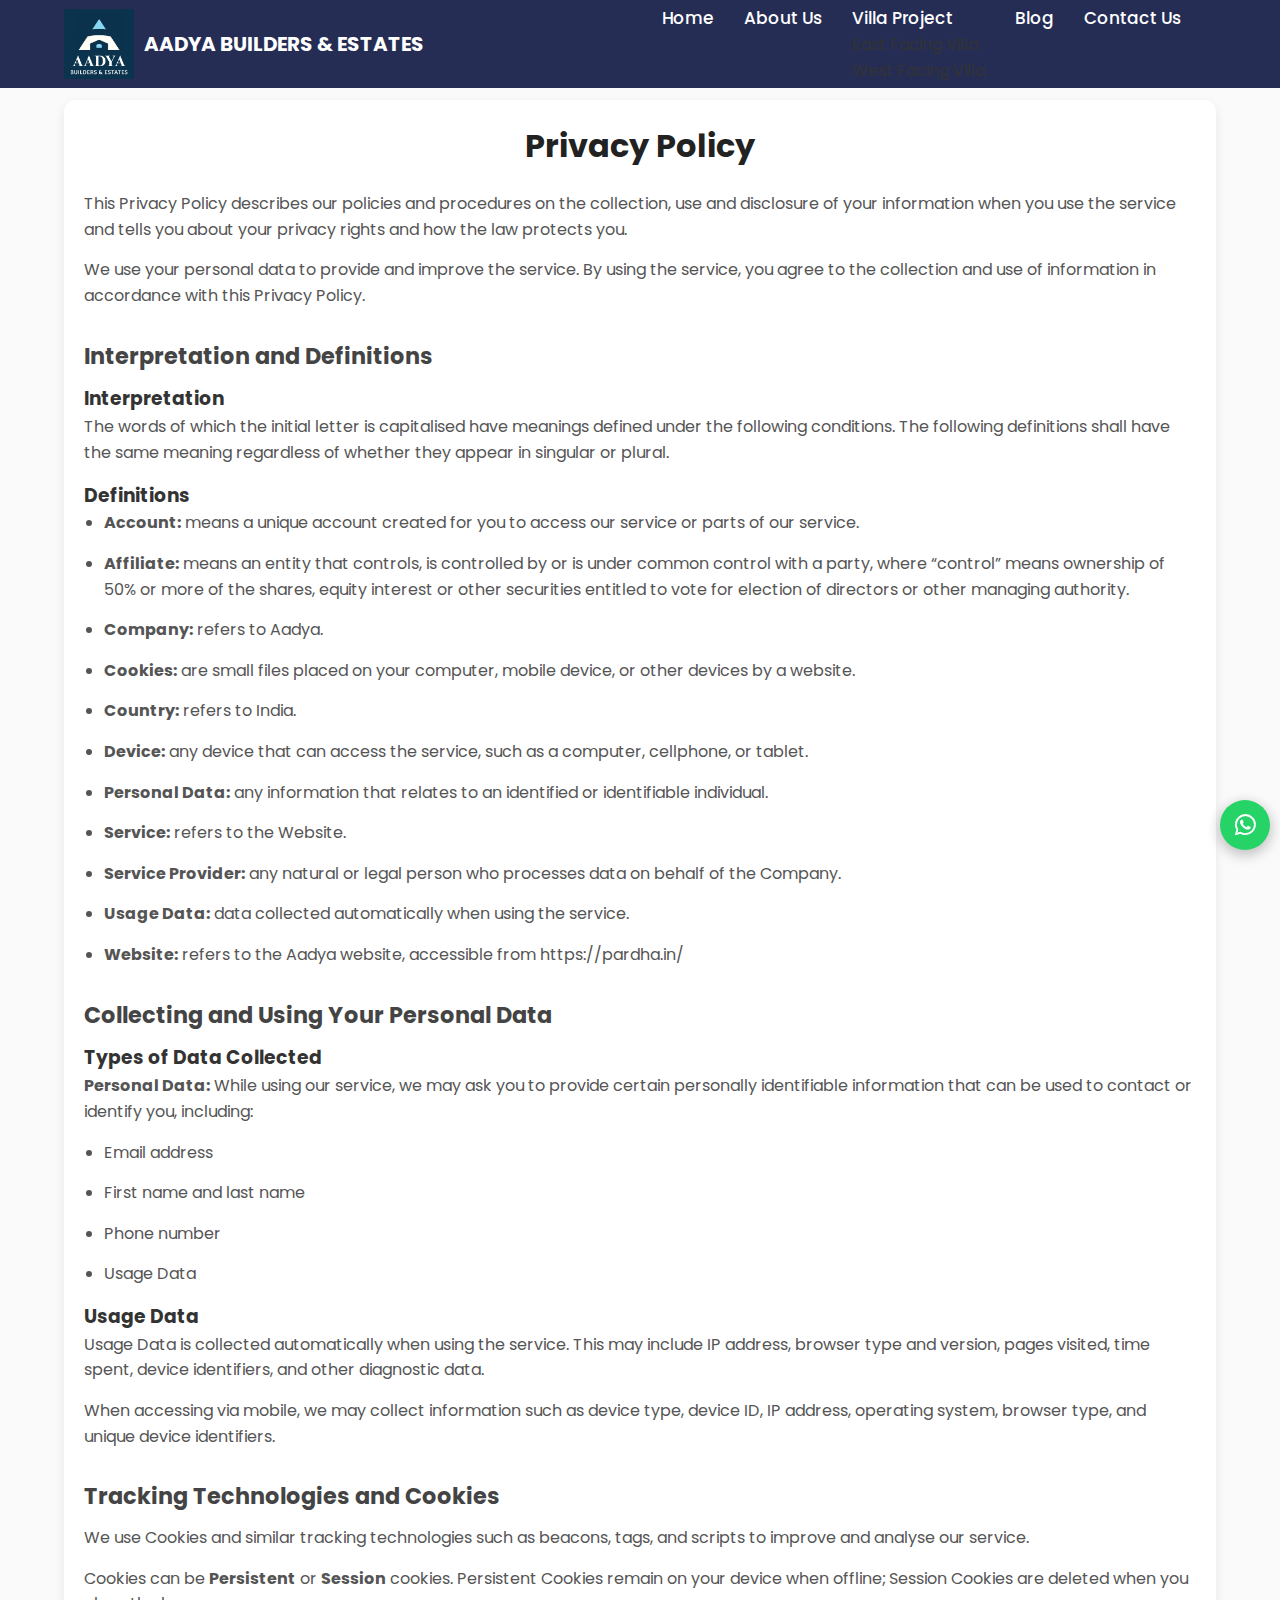
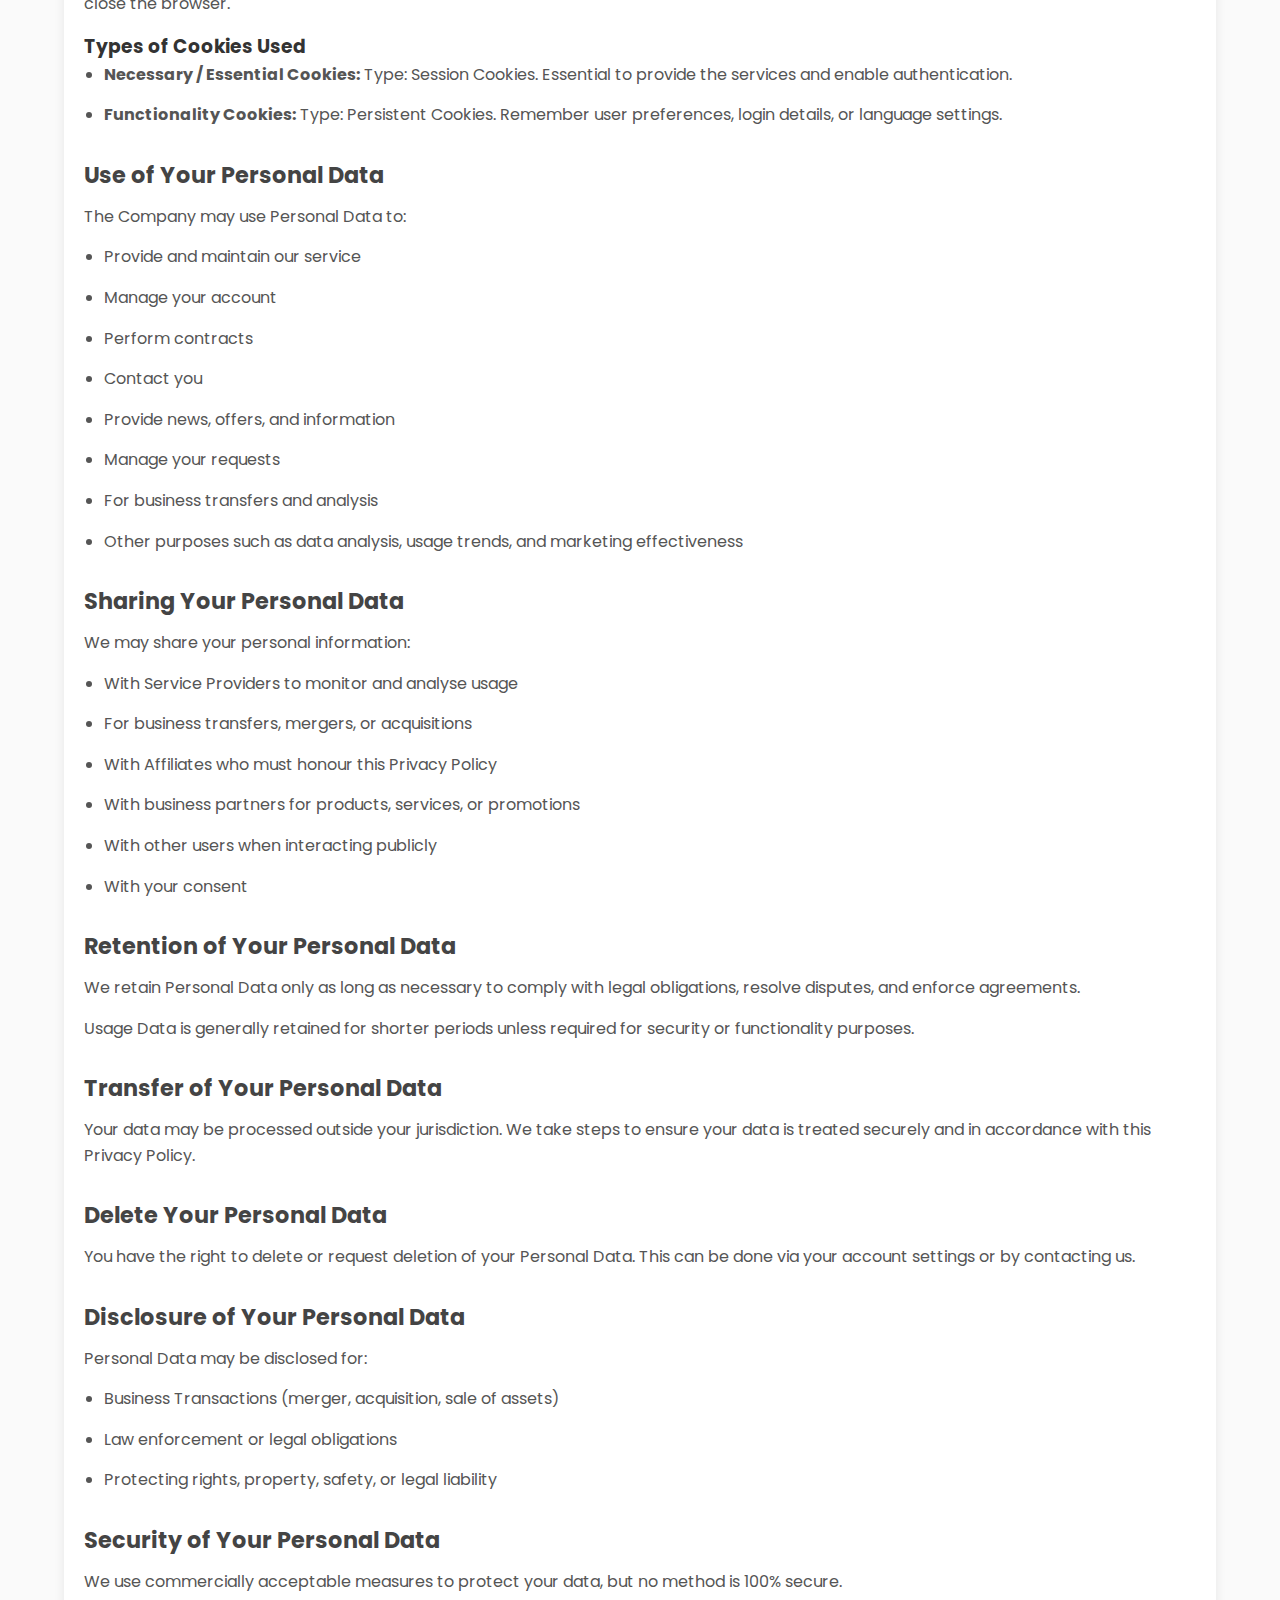
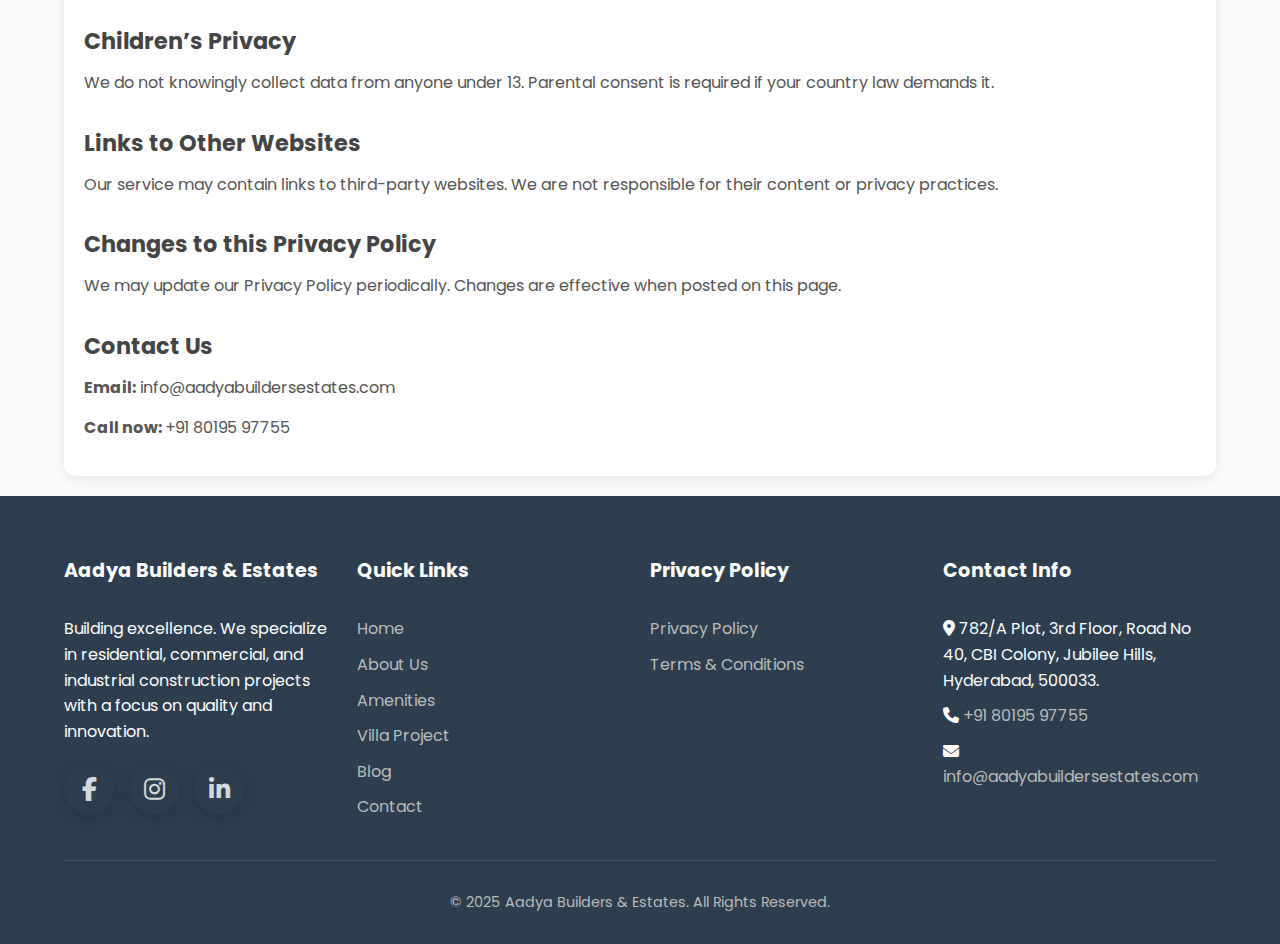
<file: privacy-policy.html>
<!DOCTYPE html>
<html lang="en">
<head>
  <meta charset="UTF-8">
  <meta name="viewport" content="width=device-width, initial-scale=1.0">
  <title>Privacy Policy | Aadya Builders & Estates</title>
  <link rel="stylesheet" href="https://fonts.googleapis.com/css2?family=Poppins:wght@300;400;500;600;700&display=swap">
  <link rel="stylesheet" href="https://cdnjs.cloudflare.com/ajax/libs/font-awesome/6.4.0/css/all.min.css">
  <link rel="stylesheet" href="styles.css">
  <style>
    /* Header */
    .header {
      background: #252d55;
      padding: 5px 0;
    }

    body {
      font-family: 'Poppins', sans-serif;
      background: #fafafa;
      color: #333;
      line-height: 1.6;
    }
    .container {
      width: 90%;
      max-width: 1250px;
      margin: auto;
    }
    .privacy-section {
      background: #fff;
      padding: 20px 20px;
      margin: 100px auto;
      margin-bottom: 20px;
      border-radius: 12px;
      box-shadow: 0 4px 12px rgba(0,0,0,0.08);
    }
    .privacy-section h1 {
      font-size: 2rem;
      margin-bottom: 20px;
      text-align: center;
      color: #222;
    }
    .privacy-section h2 {
      font-size: 1.4rem;
      margin-top: 30px;
      margin-bottom: 10px;
      color: #444;
    }
    .privacy-section p, 
    .privacy-section li {
      margin-bottom: 15px;
      color: #555;
      font-size: 1rem;
    }
    .privacy-section ul {
      margin-left: 20px;
      list-style: disc;
    }
    
  </style>
</head>
<body>

<!-- Header -->
<header class="header">
  <div class="container nav-container">
    <a href="index.html" class="logo-container">
      <img src="asset/images/logo.png" alt="Aadya Builders Logo" class="logo">
      <span class="brand-name">AADYA BUILDERS & ESTATES</span>
    </a>
    <!-- Navigation -->
    <nav class="nav-menu">
      <ul class="nav-list">
        <li class="nav-item"><a href="index.html#hero" class="nav-link">Home</a></li>
        <li class="nav-item"><a href="index.html#about" class="nav-link">About Us</a></li>
        <li class="nav-item" id="nav_list_item">
          <a href="index.html#projects" class="nav-link">Villa Project</a>
          <ul id="nav_list_item_child">
            <li class="child_list_item"><a href="luxury.html" target="_blank">East Facing Villa</a></li>
            <li class="child_list_item"><a href="exclusive.html" target="_blank">West Facing Villa</a></li>
          </ul>
        </li>
        <li class="nav-item"><a href="blog.html" class="nav-link">Blog</a></li>
        <li class="nav-item"><a href="index.html#contact" class="nav-link">Contact Us</a></li>
      </ul>
    </nav>
    <!-- Mobile Hamburger -->
    <div class="hamburger" id="hamburger">
      <span class="bar"></span>
      <span class="bar"></span>
      <span class="bar"></span>
    </div>
  </div>
</header>

<!-- Privacy Policy Section -->
<section class="privacy-section container">
  <h1>Privacy Policy</h1>

  <p>This Privacy Policy describes our policies and procedures on the collection, use and disclosure of your information when you use the service and tells you about your privacy rights and how the law protects you.</p>

  <p>We use your personal data to provide and improve the service. By using the service, you agree to the collection and use of information in accordance with this Privacy Policy.</p>

  <h2>Interpretation and Definitions</h2>

  <h3>Interpretation</h3>
  <p>The words of which the initial letter is capitalised have meanings defined under the following conditions. The following definitions shall have the same meaning regardless of whether they appear in singular or plural.</p>

  <h3>Definitions</h3>
  <ul>
    <li><strong>Account:</strong> means a unique account created for you to access our service or parts of our service.</li>
    <li><strong>Affiliate:</strong> means an entity that controls, is controlled by or is under common control with a party, where “control” means ownership of 50% or more of the shares, equity interest or other securities entitled to vote for election of directors or other managing authority.</li>
    <li><strong>Company:</strong> refers to Aadya.</li>
    <li><strong>Cookies:</strong> are small files placed on your computer, mobile device, or other devices by a website.</li>
    <li><strong>Country:</strong> refers to India.</li>
    <li><strong>Device:</strong> any device that can access the service, such as a computer, cellphone, or tablet.</li>
    <li><strong>Personal Data:</strong> any information that relates to an identified or identifiable individual.</li>
    <li><strong>Service:</strong> refers to the Website.</li>
    <li><strong>Service Provider:</strong> any natural or legal person who processes data on behalf of the Company.</li>
    <li><strong>Usage Data:</strong> data collected automatically when using the service.</li>
    <li><strong>Website:</strong> refers to the Aadya website, accessible from https://pardha.in/</li>
  </ul>

  <h2>Collecting and Using Your Personal Data</h2>
  <h3>Types of Data Collected</h3>
  <p><strong>Personal Data:</strong> While using our service, we may ask you to provide certain personally identifiable information that can be used to contact or identify you, including:</p>
  <ul>
    <li>Email address</li>
    <li>First name and last name</li>
    <li>Phone number</li>
    <li>Usage Data</li>
  </ul>

  <h3>Usage Data</h3>
  <p>Usage Data is collected automatically when using the service. This may include IP address, browser type and version, pages visited, time spent, device identifiers, and other diagnostic data.</p>
  <p>When accessing via mobile, we may collect information such as device type, device ID, IP address, operating system, browser type, and unique device identifiers.</p>

  <h2>Tracking Technologies and Cookies</h2>
  <p>We use Cookies and similar tracking technologies such as beacons, tags, and scripts to improve and analyse our service.</p>
  <p>Cookies can be <strong>Persistent</strong> or <strong>Session</strong> cookies. Persistent Cookies remain on your device when offline; Session Cookies are deleted when you close the browser.</p>

  <h3>Types of Cookies Used</h3>
  <ul>
    <li><strong>Necessary / Essential Cookies:</strong> Type: Session Cookies. Essential to provide the services and enable authentication.</li>
    <li><strong>Functionality Cookies:</strong> Type: Persistent Cookies. Remember user preferences, login details, or language settings.</li>
  </ul>

  <h2>Use of Your Personal Data</h2>
  <p>The Company may use Personal Data to:</p>
  <ul>
    <li>Provide and maintain our service</li>
    <li>Manage your account</li>
    <li>Perform contracts</li>
    <li>Contact you</li>
    <li>Provide news, offers, and information</li>
    <li>Manage your requests</li>
    <li>For business transfers and analysis</li>
    <li>Other purposes such as data analysis, usage trends, and marketing effectiveness</li>
  </ul>

  <h2>Sharing Your Personal Data</h2>
  <p>We may share your personal information:</p>
  <ul>
    <li>With Service Providers to monitor and analyse usage</li>
    <li>For business transfers, mergers, or acquisitions</li>
    <li>With Affiliates who must honour this Privacy Policy</li>
    <li>With business partners for products, services, or promotions</li>
    <li>With other users when interacting publicly</li>
    <li>With your consent</li>
  </ul>

  <h2>Retention of Your Personal Data</h2>
  <p>We retain Personal Data only as long as necessary to comply with legal obligations, resolve disputes, and enforce agreements.</p>
  <p>Usage Data is generally retained for shorter periods unless required for security or functionality purposes.</p>

  <h2>Transfer of Your Personal Data</h2>
  <p>Your data may be processed outside your jurisdiction. We take steps to ensure your data is treated securely and in accordance with this Privacy Policy.</p>

  <h2>Delete Your Personal Data</h2>
  <p>You have the right to delete or request deletion of your Personal Data. This can be done via your account settings or by contacting us.</p>

  <h2>Disclosure of Your Personal Data</h2>
  <p>Personal Data may be disclosed for:</p>
  <ul>
    <li>Business Transactions (merger, acquisition, sale of assets)</li>
    <li>Law enforcement or legal obligations</li>
    <li>Protecting rights, property, safety, or legal liability</li>
  </ul>

  <h2>Security of Your Personal Data</h2>
  <p>We use commercially acceptable measures to protect your data, but no method is 100% secure.</p>

  <h2>Children’s Privacy</h2>
  <p>We do not knowingly collect data from anyone under 13. Parental consent is required if your country law demands it.</p>

  <h2>Links to Other Websites</h2>
  <p>Our service may contain links to third-party websites. We are not responsible for their content or privacy practices.</p>

  <h2>Changes to this Privacy Policy</h2>
  <p>We may update our Privacy Policy periodically. Changes are effective when posted on this page.</p>

  <h2>Contact Us</h2>
  <p><strong>Email:</strong> <a href="mailto:info@aadyabuildersestates.com">info@aadyabuildersestates.com</a></p>
  <p><strong>Call now: </strong><a href="tel:+918019597755">+91 80195 97755</a></p>
</section>

<!-- Footer -->
<footer>
  <div class="container">
    <div class="footer-content">
      <div class="footer-col">
        <h3>Aadya Builders & Estates</h3>
        <p>Building excellence. We specialize in residential, commercial, and industrial construction projects with a focus on quality and innovation.</p>
        <div class="social-links" style="margin-top: 20px;">
          <a href="https://www.facebook.com/share/1FmierzSXE/" class="social-link" target="_blank" aria-label="Facebook"><i class="fab fa-facebook-f"></i></a>
          <a href="https://www.instagram.com/aadya_builders_estates?igsh=MXV6aWEzOGY3NHFkeA==" class="social-link" target="_blank" aria-label="Instagram"><i class="fab fa-instagram"></i></a>
          <a href="https://www.linkedin.com/company/aadya-builders-and-estates/" class="social-link" target="_blank" aria-label="LinkedIn"><i class="fab fa-linkedin-in"></i></a>
        </div>
      </div>
      <div class="footer-col">
        <h3>Quick Links</h3>
        <ul class="footer-links">
          <li><a href="index.html#hero">Home</a></li>
          <li><a href="index.html#about">About Us</a></li>
          <li><a href="index.html#amenities">Amenities</a></li>
          <li><a href="index.html#projects">Villa Project</a></li>
          <li><a href="blog.html">Blog</a></li>
          <li><a href="index.html#contact">Contact</a></li>
        </ul>
      </div>
      <div class="footer-col">
        <h3>Privacy Policy</h3>
        <ul class="footer-links">
          <li><a href="privacy-policy.html">Privacy Policy</a></li>
          <li><a href="terms-conditions.html" target="_blank">Terms & Conditions</a></li>
        </ul>
      </div>
      <div class="footer-col">
        <h3>Contact Info</h3>
        <ul class="footer-links">
          <li><i class="fas fa-map-marker-alt"></i> 782/A Plot, 3rd Floor, Road No 40, CBI Colony, Jubilee Hills, Hyderabad, 500033.</li>
          <li><i class="fas fa-phone"></i> <a href="tel:+918019597755">+91 80195 97755</a></li>
          <li><i class="fas fa-envelope"></i> <a href="mailto:info@aadyabuildersestates.com">info@aadyabuildersestates.com</a></li>
        </ul>
      </div>
    </div>
    <div class="copyright">
      <p>&copy; 2025 Aadya Builders & Estates. All Rights Reserved.</p>
    </div>
  </div>
</footer>


<!-- Floating WhatsApp -->
<div class="fab-container">
  <a href="https://wa.me/919381511172?text=Hi%2C%20I%27m%20interested%20in%20your%20luxury%20residential%20project.%20Could%20you%20provide%20more%20details%20about%20villa%20project%3F" class="fab fab-whatsapp" target="_blank" aria-label="WhatsApp">
    <i class="fab fa-whatsapp"></i>
  </a>
</div>

</body>
</html>
</file>
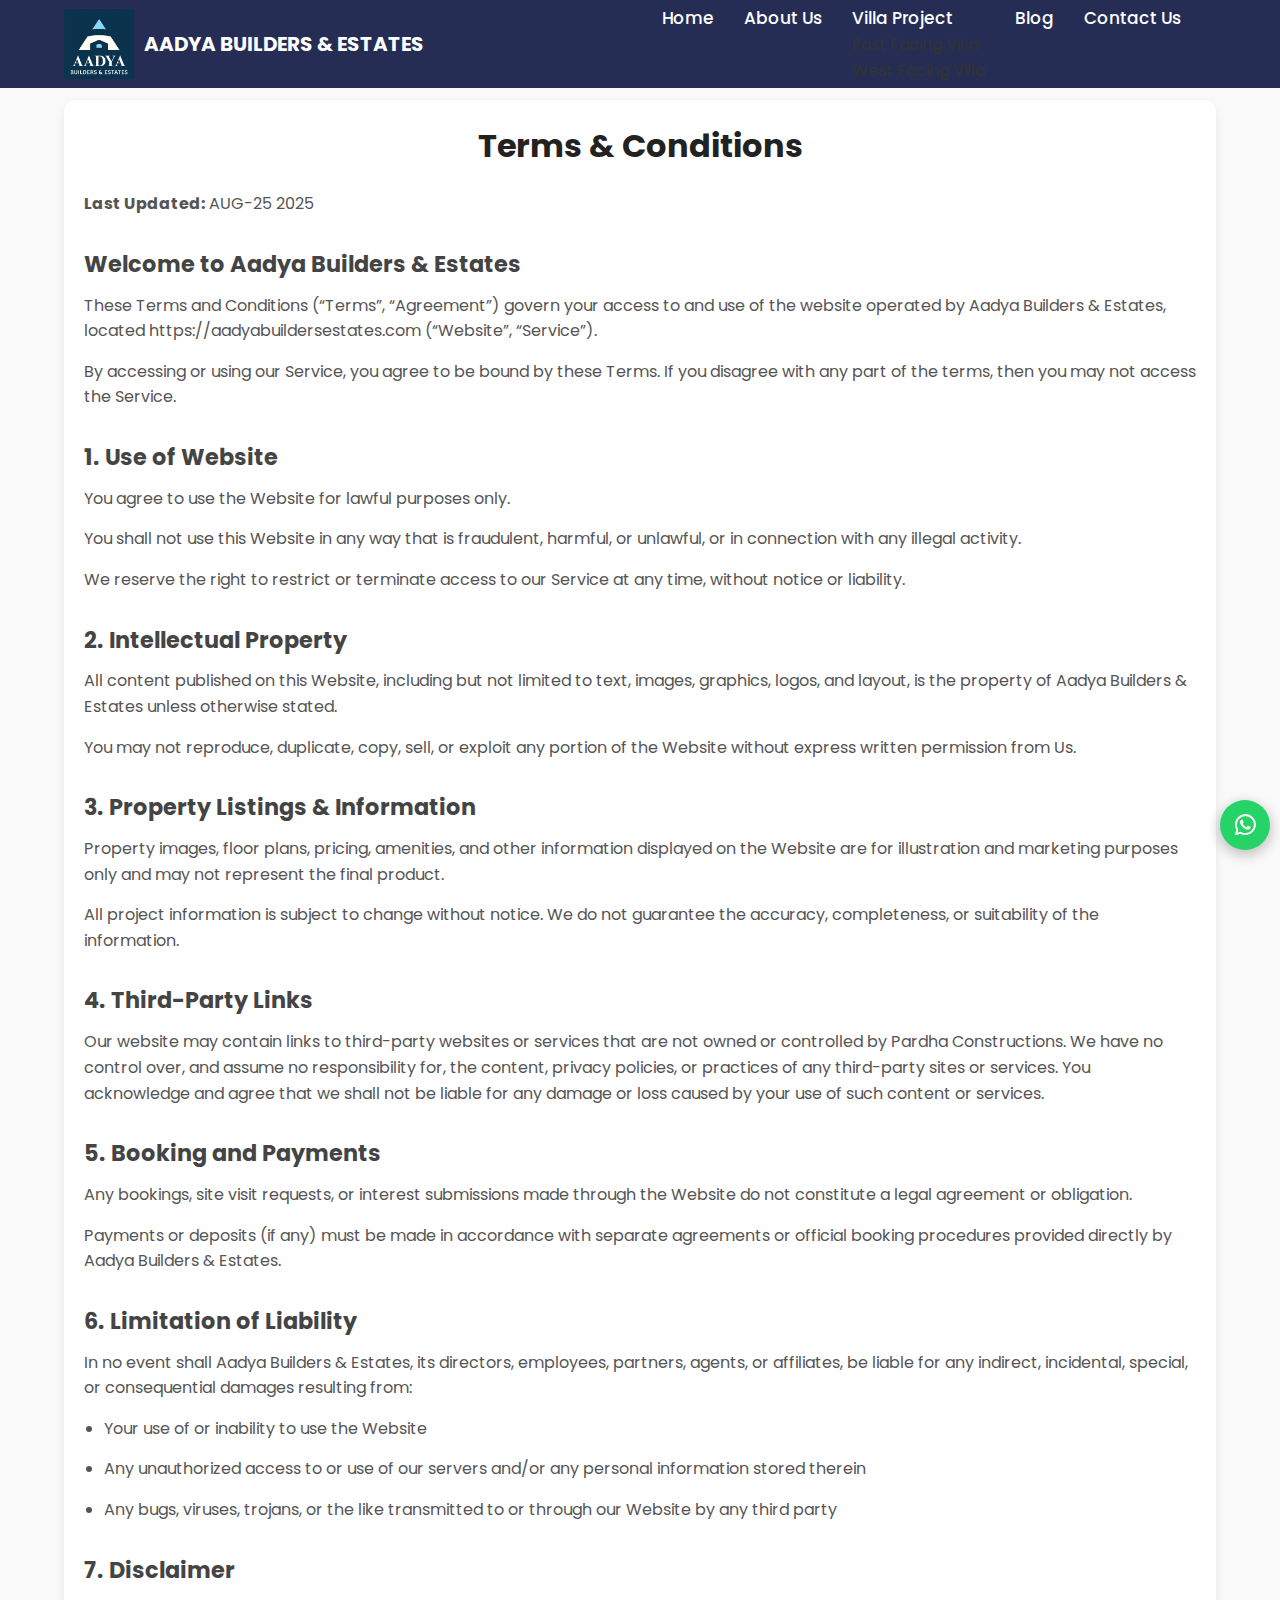
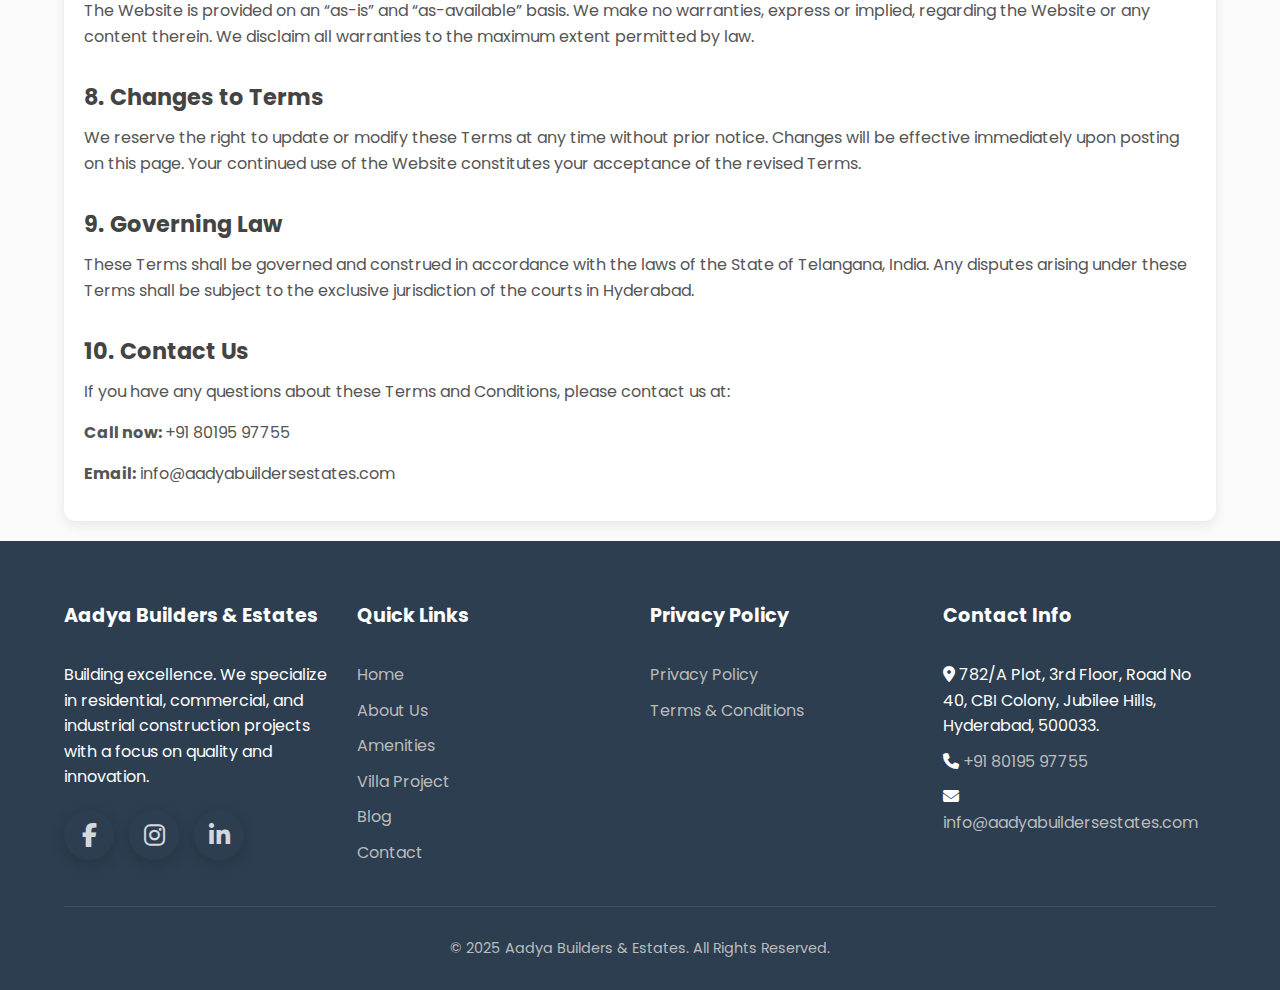
<file: terms-conditions.html>
<!DOCTYPE html>
<html lang="en">
<head>
  <meta charset="UTF-8">
  <meta name="viewport" content="width=device-width, initial-scale=1.0">
  <title>Terms & Conditions | Aadya Builders & Estates</title>
  <link rel="stylesheet" href="https://fonts.googleapis.com/css2?family=Poppins:wght@300;400;500;600;700&display=swap">
  <link rel="stylesheet" href="https://cdnjs.cloudflare.com/ajax/libs/font-awesome/6.4.0/css/all.min.css">
  <link rel="stylesheet" href="styles.css">
  <style>
    /* Header */
    .header {
      background: #252d55;
      padding: 5px 0;
    }

    body { 
      font-family: 'Poppins', sans-serif; 
      background: #fafafa; color: #333; 
      line-height: 1.6; 
    }

    .container {
      width: 90%;
      max-width: 1250px;
      margin: auto;
    }
    .terms-section { 
      background: #fff;
      padding: 20px 20px;
      margin: 100px auto;
      margin-bottom: 20px;
      border-radius: 12px;
      box-shadow: 0 4px 12px rgba(0,0,0,0.08);
    }

    .terms-section h1 {
      font-size: 2rem;
      margin-bottom: 20px;
      text-align: center;
      color: #222;
    }

    .terms-section h2 {
      font-size: 1.4rem;
      margin-top: 30px;
      margin-bottom: 10px;
      color: #444;
    }

    .terms-section p, 
    .terms-section li {
      margin-bottom: 15px;
      color: #555;
      font-size: 1rem;
    }

    .terms-section ul {
      margin-left: 20px;
      list-style: disc;
    }
   
</style>
</head>
<body>

<!-- Header -->
<header class="header">
  <div class="container nav-container">
    <a href="index.html" class="logo-container">
      <img src="asset/images/logo.png" alt="Aadya Builders Logo" class="logo">
      <span class="brand-name">AADYA BUILDERS & ESTATES</span>
    </a>
    <!-- Navigation -->
    <nav class="nav-menu">
      <ul class="nav-list">
        <li class="nav-item"><a href="index.html#hero" class="nav-link">Home</a></li>
        <li class="nav-item"><a href="index.html#about" class="nav-link">About Us</a></li>
        <li class="nav-item" id="nav_list_item">
          <a href="index.html#projects" class="nav-link">Villa Project</a>
          <ul id="nav_list_item_child">
            <li class="child_list_item"><a href="luxury.html" target="_blank">East Facing Villa</a></li>
            <li class="child_list_item"><a href="exclusive.html" target="_blank">West Facing Villa</a></li>
          </ul>
        </li>
        <li class="nav-item"><a href="blog.html" class="nav-link">Blog</a></li>
        <li class="nav-item"><a href="index.html#contact" class="nav-link">Contact Us</a></li>
      </ul>
    </nav>
    <!-- Mobile Hamburger -->
    <div class="hamburger" id="hamburger">
      <span class="bar"></span>
      <span class="bar"></span>
      <span class="bar"></span>
    </div>
  </div>
</header>

<!-- Terms & Conditions Section -->
<section class="terms-section container">
  <h1>Terms & Conditions</h1>
  <p><strong>Last Updated:</strong> AUG-25 2025</p>

  <h2>Welcome to Aadya Builders & Estates</h2>
  <p>These Terms and Conditions (“Terms”, “Agreement”) govern your access to and use of the website operated by Aadya Builders & Estates, located <a href="https://aadyabuildersestates.com">https://aadyabuildersestates.com</a> (“Website”, “Service”).</p>
  <p>By accessing or using our Service, you agree to be bound by these Terms. If you disagree with any part of the terms, then you may not access the Service.</p>

  <h2>1. Use of Website</h2>
  <p>You agree to use the Website for lawful purposes only.</p>
  <p>You shall not use this Website in any way that is fraudulent, harmful, or unlawful, or in connection with any illegal activity.</p>
  <p>We reserve the right to restrict or terminate access to our Service at any time, without notice or liability.</p>

  <h2>2. Intellectual Property</h2>
  <p>All content published on this Website, including but not limited to text, images, graphics, logos, and layout, is the property of Aadya Builders & Estates unless otherwise stated.</p>
  <p>You may not reproduce, duplicate, copy, sell, or exploit any portion of the Website without express written permission from Us.</p>

  <h2>3. Property Listings & Information</h2>
  <p>Property images, floor plans, pricing, amenities, and other information displayed on the Website are for illustration and marketing purposes only and may not represent the final product.</p>
  <p>All project information is subject to change without notice. We do not guarantee the accuracy, completeness, or suitability of the information.</p>

  <h2>4. Third-Party Links</h2>
  <p>Our website may contain links to third-party websites or services that are not owned or controlled by Pardha Constructions. We have no control over, and assume no responsibility for, the content, privacy policies, or practices of any third-party sites or services. You acknowledge and agree that we shall not be liable for any damage or loss caused by your use of such content or services.</p>

  <h2>5. Booking and Payments</h2>
  <p>Any bookings, site visit requests, or interest submissions made through the Website do not constitute a legal agreement or obligation.</p>
  <p>Payments or deposits (if any) must be made in accordance with separate agreements or official booking procedures provided directly by Aadya Builders & Estates.</p>

  <h2>6. Limitation of Liability</h2>
  <p>In no event shall Aadya Builders & Estates, its directors, employees, partners, agents, or affiliates, be liable for any indirect, incidental, special, or consequential damages resulting from:</p>
  <ul>
    <li>Your use of or inability to use the Website</li>
    <li>Any unauthorized access to or use of our servers and/or any personal information stored therein</li>
    <li>Any bugs, viruses, trojans, or the like transmitted to or through our Website by any third party</li>
  </ul>

  <h2>7. Disclaimer</h2>
  <p>The Website is provided on an “as-is” and “as-available” basis. We make no warranties, express or implied, regarding the Website or any content therein. We disclaim all warranties to the maximum extent permitted by law.</p>

  <h2>8. Changes to Terms</h2>
  <p>We reserve the right to update or modify these Terms at any time without prior notice. Changes will be effective immediately upon posting on this page. Your continued use of the Website constitutes your acceptance of the revised Terms.</p>

  <h2>9. Governing Law</h2>
  <p>These Terms shall be governed and construed in accordance with the laws of the State of Telangana, India. Any disputes arising under these Terms shall be subject to the exclusive jurisdiction of the courts in Hyderabad.</p>

  <h2>10. Contact Us</h2>
  <p>If you have any questions about these Terms and Conditions, please contact us at:</p>
  <p><strong>Call now: </strong><a href="tel:+918019597755">+91 80195 97755</a></p>
  <p><strong>Email:</strong> <a href="mailto:info@aadyabuildersestates.com">info@aadyabuildersestates.com</a></p>
</section>

<!-- Footer -->
<footer>
  <div class="container">
    <div class="footer-content">
      <div class="footer-col">
        <h3>Aadya Builders & Estates</h3>
        <p>Building excellence. We specialize in residential, commercial, and industrial construction projects with a focus on quality and innovation.</p>
        <div class="social-links" style="margin-top: 20px;">
          <a href="https://www.facebook.com/share/1FmierzSXE/" class="social-link" target="_blank" aria-label="Facebook"><i class="fab fa-facebook-f"></i></a>
          <a href="https://www.instagram.com/aadya_builders_estates?igsh=MXV6aWEzOGY3NHFkeA==" class="social-link" target="_blank" aria-label="Instagram"><i class="fab fa-instagram"></i></a>
          <a href="https://www.linkedin.com/company/aadya-builders-and-estates/" class="social-link" target="_blank" aria-label="LinkedIn"><i class="fab fa-linkedin-in"></i></a>
        </div>
      </div>
      <div class="footer-col">
        <h3>Quick Links</h3>
        <ul class="footer-links">
          <li><a href="index.html#hero">Home</a></li>
          <li><a href="index.html#about">About Us</a></li>
          <li><a href="index.html#amenities">Amenities</a></li>
          <li><a href="index.html#projects">Villa Project</a></li>
          <li><a href="blog.html">Blog</a></li>
          <li><a href="index.html#contact">Contact</a></li>
        </ul>
      </div>
      <div class="footer-col">
        <h3>Privacy Policy</h3>
        <ul class="footer-links">
          <li><a href="privacy-policy.html">Privacy Policy</a></li>
          <li><a href="terms-conditions.html" target="_blank">Terms & Conditions</a></li>
        </ul>
      </div>
      <div class="footer-col">
        <h3>Contact Info</h3>
        <ul class="footer-links">
          <li><i class="fas fa-map-marker-alt"></i> 782/A Plot, 3rd Floor, Road No 40, CBI Colony, Jubilee Hills, Hyderabad, 500033.</li>
          <li><i class="fas fa-phone"></i> <a href="tel:+918019597755">+91 80195 97755</a></li>
          <li><i class="fas fa-envelope"></i> <a href="mailto:info@aadyabuildersestates.com">info@aadyabuildersestates.com</a></li>
        </ul>
      </div>
    </div>
    <div class="copyright">
      <p>&copy; 2025 Aadya Builders & Estates. All Rights Reserved.</p>
    </div>
  </div>
</footer>

<!-- Floating WhatsApp -->
<div class="fab-container">
  <a href="https://wa.me/919381511172?text=Hi%2C%20I%27m%20interested%20in%20your%20luxury%20residential%20project.%20Could%20you%20provide%20more%20details%20about%20villa%20project%3F" class="fab fab-whatsapp" target="_blank" aria-label="WhatsApp">
    <i class="fab fa-whatsapp"></i>
  </a>
</div>

<script src="script.js" defer></script>

</body>
</html>
</file>
<file: styles.css>
:root {
    --primary: #0a4da2;       /* Primary brand color */
    --secondary: #ff6b00;     /* Secondary brand color */
    --dark: #2c3e50;          /* Dark text/background */
    --light: #f8f9fa;         /* Light background */
    --gray: #6c757d;          /* Gray text */
    --white: #ffffff;         /* White */
    --black: #212529;         /* Black */
    --transition: all 0.3s ease; /* Smooth transitions */
    --shadow: 0 5px 15px rgba(0, 0, 0, 0.1); /* Box shadow */
    --radius: 4px;           /* Border radius */
}

* {
    margin: 0;
    padding: 0;
    box-sizing: border-box;
}

html {
    scroll-behavior: smooth;
}

body {
    font-family: 'Poppins', sans-serif; 
    line-height: 1.6;         
    color: var(--dark);       
    overflow-x: hidden;        
}

a {
    text-decoration: none;
    color: inherit;
}

ul {
    list-style: none;
}

img {
    max-width: 100%;        
    height: auto;           
    display: block;          
}

.container {
    width: 100%;
    max-width: 1200px;        
    margin: 0 auto;           
    padding: 0 0px;          
}

.section {
    padding: 30px 0;         
    scroll-margin-top: 50px;
}

.section-title {
    font-size: 2.5rem;        
    font-weight: 700;         
    margin-bottom: 1.5rem;    
    text-align: center;       
    position: relative;       
}
.section-title:after {
    content: '';              
    position: absolute;
    bottom: -10px;            
    left: 50%;
    transform: translateX(-50%); 
    width: 80px;
    height: 4px;
    background-color: var(--secondary); 
}

.btn {
    display: inline-block;
    padding: 12px 30px;       /* Button padding */
    background-color: var(--primary); /* Button color */
    color: var(--white);      /* Text color */
    border: none;             
    border-radius: var(--radius); 
    font-weight: 500;         
    cursor: pointer;         
    transition: var(--transition); 
}
.btn:hover {
    background-color: var(--secondary); 
    transform: translateY(-3px); 
    box-shadow: var(--shadow); 
}

.btn-secondary {
    background-color: var(--secondary); 
}
.btn-secondary:hover {
    background-color: var(--primary); 
}

/* Header styles */
header {
    position: fixed;          
    top: 0;
    left: 0;
    width: 100%;
    z-index: 1000;            
    padding: 20px 0;
    transition: var(--transition); 
}
header.scrolled {
    background-color: var(--white); 
    padding: 10px 0;         
    box-shadow: var(--shadow); 
}

/* Navigation container */
.nav-container {
    display: flex;
    justify-content: space-between; 
    align-items: center;     
}

/* Active nav item (hover + click) */
.nav-link:hover,
.nav-link.active {
  color: #ff6b00; /* Highlight color */
  font-weight: 600;
}

/* Logo styles */
.logo-container {
  display: flex;
  align-items: center;
  gap: 10px; 
  text-decoration: none; 
}

.logo {
  height: 70px; 
  width: auto;
}

/* Default: white on hero */
.brand-name {
  font-size: 20px;
  font-weight: bold;
  color: #ffffff; 
  font-family: 'Poppins', 'Arial', sans-serif;
  transition: color 0.3s ease;
}

#header.scrolled .brand-name,
#header.sticky .brand-name {
  color: #0C2C4C; /* Dark blue */
}

/* Navigation menu */
.nav-menu {
    display: flex;
    align-items: center;     
}
.nav-list {
    display: flex;
    margin-right: 20px;       
}
.nav-item {
    margin: 0 15px;          
}
.nav-link {
    color: var(--white);      
    font-size: 17px;
    font-weight: 500;        
    transition: var(--transition); 
    position: relative;      
}
header.scrolled .nav-link {
    color: var(--dark);       
}
.nav-link:after {
    content: '';             
    position: absolute;
    bottom: -5px;             
    left: 0;
    width: 0;                
    height: 2px;
    background-color: var(--secondary); 
    transition: var(--transition); 
}
.nav-link:hover:after, .nav-link.active:after {
    width: 100%;              
}

/* Hamburger menu for mobile */
.hamburger {
    display: none;            /* Hidden by default */
    cursor: pointer;          /* Pointer cursor */
}
.bar {
    display: block;
    width: 25px;
    height: 3px;
    margin: 5px auto;         /* Space between bars */
    background-color: #13054a;
    transition: var(--transition); /* Smooth transition */
}
header.scrolled .bar {
    background-color: var(--dark); /* Dark bars when scrolled */
}

.hero {
    position: relative;
    width: 100%;
    height: 100vh;        /* Full viewport height */
    overflow: hidden;
}

/* Common video styling */
.hero-video {
    position: absolute;
    top: 50%;
    left: 50%;
    width: 100%;
    height: 100%;
    transform: translate(-50%, -50%);
    object-fit: cover;
    display: block;      /* Ensure video is visible by default */
}

/* Hide mobile video by default */
.hero-video-mobile {
    display: none;
}

/* Mobile: show mobile video, hide PC video */
@media (max-width: 767px) {
    #homepageVideo {
        display: none !important;           /* Hide PC video */
    }
    #homepageVideoMobile {
        display: block !important;          /* Show mobile video */
    }
}

/* Tablet: show PC video */
@media (min-width: 768px) and (max-width: 1024px) {
    #homepageVideo {
        display: block !important;          /* Show PC video */
    }
    #homepageVideoMobile {
        display: none !important;           /* Hide mobile video */
    }
}

/* About section */
.about {
  background-color: var(--light); /* Light background */
  padding: 50px 0; /* Space top & bottom */
}

.about-content {
  display: grid;
  grid-template-columns: 1fr 1fr; /* Two equal columns */
  gap: 50px; /* Space between text and image */
  align-items: center; /* Vertical align center */
}


.about-text h2 {
  font-size: 2.5rem; /* Large heading */
  margin-bottom: 20px;
  color: var(--primary); /* Primary color */
}

.about-text p {
  margin-bottom: 20px;
  color: var(--gray); /* Paragraph color */
  line-height: 1.7; /* Better readability */
  font-size: 1rem;
}

.about-text .btn {
  display: inline-block;
  padding: 12px 30px;
  background: var(--primary);
  color: var(--white);
  border-radius: var(--radius);
  text-decoration: none;
  font-weight: 600;
  transition: background 0.3s ease;
}

.about-text .btn:hover {
  background: var(--dark);
}

/* Slider container */
.slider {
  position: relative;
  width: 100%;
  overflow: hidden;
  border-radius: var(--radius);
  box-shadow: var(--shadow);
}

/* Slides wrapper */
.slides {
  display: flex;
  transition: transform 0.5s ease-in-out;
}

/* Each image */
.slides img {
  width: 100%;
  flex-shrink: 0;
  border-radius: var(--radius);
}

.slides img {
  width: 100%;
  flex-shrink: 0;
  border-radius: var(--radius);
  transition: transform 0.5s ease; /* Smooth zoom */
}

.slides img:hover {
  transform: scale(1.05); /* Slight zoom */
  cursor: pointer;
}

/* Amenities grid */
.amenities {
    background-color: var(--white); /* Page background */
}
.amenities-grid {
    display: grid;
    grid-template-columns: repeat(auto-fill, minmax(200px, 5fr)); /* Responsive grid */
    gap: 10px;
    margin-top: 30px;
}

/* Amenity item */
.amenity-item {
    background-color: rgba(255, 255, 255, 0.05); /* subtle transparent background */
    padding: 30px;
    border-radius: var(--radius);
    box-shadow: var(--shadow);
    transition: var(--transition), border 0.3s ease, background-color 0.3s ease;
    text-align: center;
    position: relative;
    overflow: hidden;
    border: 2px solid transparent; /* no border initially */
}
.amenity-item:hover {
    transform: translateY(-8px) scale(1.03); /* Lift & zoom */
    box-shadow: 0 12px 28px rgba(0, 0, 0, 0.2);
}

/* Icon styles */
.amenity-icon {
    font-size: 2.8rem;
    margin-bottom: 20px;
    display: inline-flex;
    align-items: center;
    justify-content: center;
    width: 70px;
    height: 70px;
    border-radius: 50%;
    border: 2px solid rgba(255, 255, 255, 0.3);
    background-color: transparent;
    transition: all 0.4s ease;
    color: inherit;
}

/* Icon hover -> white background */
.amenity-item:hover .amenity-icon {
    background-color: #fff;
    border-color: currentColor;
    color: currentColor;
}

/* Different colors per amenity (icons + hover background/border) */
.amenity-item:nth-child(1) .amenity-icon { color: #28a745; }
.amenity-item:nth-child(1):hover { border-color: #28a745; background-color: rgba(40,167,69,0.1); }

.amenity-item:nth-child(2) .amenity-icon { color: #ff6b6b; }
.amenity-item:nth-child(2):hover { border-color: #ff6b6b; background-color: rgba(255,107,107,0.1); }

.amenity-item:nth-child(3) .amenity-icon { color: #1e90ff; }
.amenity-item:nth-child(3):hover { border-color: #1e90ff; background-color: rgba(30,144,255,0.1); }

.amenity-item:nth-child(4) .amenity-icon { color: #ffb347; }
.amenity-item:nth-child(4):hover { border-color: #ffb347; background-color: rgba(255,179,71,0.1); }

.amenity-item:nth-child(5) .amenity-icon { color: #6f42c1; }
.amenity-item:nth-child(5):hover { border-color: #6f42c1; background-color: rgba(111,66,193,0.1); }

.amenity-item:nth-child(6) .amenity-icon { color: #fd7e14; }
.amenity-item:nth-child(6):hover { border-color: #fd7e14; background-color: rgba(253,126,20,0.1); }

.amenity-item:nth-child(7) .amenity-icon { color: #20c997; }
.amenity-item:nth-child(7):hover { border-color: #20c997; background-color: rgba(32,201,151,0.1); }

.amenity-item:nth-child(8) .amenity-icon { color: #e83e8c; }
.amenity-item:nth-child(8):hover { border-color: #e83e8c; background-color: rgba(232,62,140,0.1); }

.amenity-item:nth-child(9) .amenity-icon { color: #ffc107; }
.amenity-item:nth-child(9):hover { border-color: #ffc107; background-color: rgba(255,193,7,0.1); }

.amenity-item:nth-child(10) .amenity-icon { color: #17a2b8; }
.amenity-item:nth-child(10):hover { border-color: #17a2b8; background-color: rgba(23,162,184,0.1); }

/* Titles & Descriptions */
.amenity-title {
    font-size: 1.3rem;
    margin-bottom: 15px;
    color: var(--dark);
}
.amenity-desc {
    font-size: 0.95rem;
    color: rgba(0, 0, 0, 0.6);
}


/* Projects grid */
.projects-grid {
    display: grid;
    gap: 20px;                /* Space between items */
    margin-top: -30px;         /* Space above grid */
    justify-content: space-around;
}
.project-card {
    border-radius: var(--radius); /* Rounded corners */
    overflow: hidden;         /* Hide overflow */
    box-shadow: var(--shadow); /* Shadow */
    position: relative;       /* For overlay positioning */
    height: 335px;            /* Fixed height */
    cursor: pointer;          /* Pointer cursor */
}
.project-img {
    width: 100%;
    height: 100%;
    object-fit: cover;        /* Cover the container */
    transition: var(--transition); /* Smooth hover effect */
}
.project-overlay {
    position: absolute;
    top: 0;
    left: 0;
    right: 0;
    bottom: 0;
    background: rgba(193, 194, 196, 0.85); /* Semi-transparent overlay */
    padding: 20px;
    color: var(--dark);      /* White text */
    display: flex;
    flex-direction: column;
    justify-content: center;  /* Center vertically */
    align-items: center;      /* Center horizontally */
    opacity: 0;               /* Hidden by default */
    transition: var(--transition); /* Smooth transition */
}
.project-card:hover .project-overlay {
    opacity: 1;               /* Show on hover */
}
.project-card:hover .project-img {
    transform: scale(1.1);    /* Zoom effect */
}
.project-title {
    font-size: 1.5rem;        /* Large title */
    margin-bottom: 10px;      /* Space below title */
    text-align: center;       /* Center align */
}
.project-desc {
    font-size: 0.9rem;        /* Small text */
    margin-bottom: 15px;      /* Space below description */
    text-align: center;       /* Center align */
}

/* Blog section */
.blog {
    background-color: var(--light); /* Light background */
}
.blog-grid {
    display: grid;
    grid-template-columns: repeat(auto-fill, minmax(500px, 1fr)); /* Responsive grid */
    gap: 30px;                /* Space between items */
    margin-top: 50px;         /* Space above grid */
}
.blog-card {
    background: var(--white); /* White background */
    border-radius: var(--radius); /* Rounded corners */
    overflow: hidden;         /* Hide overflow */
    box-shadow: var(--shadow); /* Shadow */
    transition: var(--transition); /* Smooth hover effect */
}
.blog-card:hover {
    transform: translateY(-5px); /* Lift effect */
}
.blog-img {
    height: 250px;            /* Fixed height */
    width: 100%;
    object-fit: cover;        /* Cover the container */
}
.blog-content {
    padding: 20px;            /* Inner spacing */
}
.blog-title {
    font-size: 1.3rem;        /* Medium heading */
    margin-bottom: 10px;      /* Space below title */
    color: var(--dark);       /* Dark text */
}
.blog-excerpt {
    color: var(--gray);       /* Gray text */
    margin-bottom: 15px;      /* Space below excerpt */
    font-size: 0.9rem;        /* Small text */
}
.blog-meta {
    display: flex;
    justify-content: space-between; /* Space between meta items */
    font-size: 0.8rem;        /* Small text */
    color: var(--gray);       /* Gray text */
    margin-bottom: 15px;      /* Space below meta */
}

/* Contact section */
.contact-content {
    display: grid;
    grid-template-columns: 1fr 1fr; /* Two equal columns */
    gap: 50px;                /* Space between columns */
    cursor: pointer;          /* Pointer cursor */
}
.contact-info {
    margin-bottom: 30px;      /* Space below info */
}
.contact-item {
    display: flex;
    align-items: flex-start;      /* Vertically center items */
    margin-bottom: 20px;      /* Space below item */
}
.contact-icon {
    width: 50px;
    height: 50px;
    background: var(--primary); /* Primary background */
    color: var(--white);      /* White text */
    border-radius: 50%;       /* Circular */
    display: flex;
    align-items: center;      /* Vertically center */
    justify-content: center;  /* Horizontally center */
    margin-right: 15px;       /* Space between icon and text */
    font-size: 1.2rem;        /* Large icon */
}
.contact-text h3 {
    font-size: 1.1rem;        /* Medium heading */
    margin-bottom: 5px;       /* Space below heading */
    color: var(--dark);       /* Dark text */
}
.contact-text p {
    color: var(--gray);       /* Gray text */
}

/* Map section */
.map {
    height: 300px;            /* Fixed height */
    border-radius: var(--radius); /* Rounded corners */
    overflow: hidden;         /* Hide overflow */
    margin-bottom: 30px;      /* Space below map */
}
.map iframe {
    width: 100%;
    height: 100%;
    border: none;             /* Remove default border */
}

/* Contact form */
.contact-form {
    background: var(--white); /* White background */
    padding: 30px;            /* Inner spacing */
    border-radius: var(--radius); /* Rounded corners */
    box-shadow: 0 4px 12px rgba(0,0,0,0.1); /* Shadow */
    border: 2px solid #1e3a8a; /* Border color */
}
.form-title {
    text-align: center;       /* Center align */
    margin-bottom: 25px;      /* Space below title */
    color: var(--primary);    /* Primary color */
    font-size: 1.5rem;        /* Large heading */
    position: relative;       /* For underline effect */
    padding-bottom: 10px;     /* Space for underline */
}
.form-title:after {
    content: '';              /* Pseudo-element for underline */
    position: absolute;
    bottom: 0;
    left: 50%;
    transform: translateX(-50%); /* Center the underline */
    width: 60px;
    height: 3px;
    background-color: var(--secondary); /* Underline color */
}
.form-group {
    margin-bottom: 20px;      /* Space below group */
}
.form-label {
    display: block;
    margin-bottom: 8px;       /* Space below label */
    font-weight: 500;         /* Medium font weight */
    color: var(--dark);       /* Dark text */
}
.form-control {
    width: 100%;
    padding: 12px 15px;       /* Inner spacing */
    border: 1px solid #ddd;   /* Light border */
    border-radius: var(--radius); /* Rounded corners */
    font-family: inherit;     /* Inherit font */
    font-size: 1rem;          /* Medium text */
    transition: var(--transition); /* Smooth focus effect */
}
.form-control:focus {
    border-color: var(--primary); /* Primary border on focus */
    outline: none;            /* Remove default outline */
    box-shadow: 0 0 0 3px rgba(10, 77, 162, 0.1); /* Glow effect */
}
textarea.form-control {
    min-height: 120px;        /* Minimum height */
    resize: vertical;         /* Allow vertical resizing */
}

/* Thank you message */
.thank-you-message {
    text-align: center;       /* Center align */
    padding: 20px;            /* Inner spacing */
    color: #1e3a8a;           /* Dark blue text */
    font-family: Arial, sans-serif; /* Font stack */
}
.thank-you-message h3 {
    margin-bottom: 10px;      /* Space below heading */
    color: #16a34a;           /* Green text */
}

/* Footer */
footer {
    background: var(--dark);   /* Dark background */
    color: var(--white);       /* White text */
    padding: 60px 0 30px;      /* Inner spacing */
}

/* Grid layout for footer content */
.footer-content {
    display: grid;
    grid-template-columns: repeat(4, 1fr); /* 4 equal columns */
    gap: 20px;               /* Space between columns */
}

/* Footer column headings */
.footer-col h3 {
    font-size: 1.2rem;
    margin-bottom: 20px;
    position: relative;
    padding-bottom: 10px;
}
/* Links */
.footer-links li {
    margin-bottom: 10px;
}
.footer-links a {
    color: #bbb;
    transition: var(--transition);
}
.footer-links a:hover {
    color: var(--secondary);
    padding-left: 5px;
}

/* Social icons */
.social-links {
    display: flex;
    gap: 15px;
}
.social-link {
    color: var(--white);
    font-size: 1.2rem;
    transition: var(--transition);
    opacity: 0.8;
}
.social-link:hover {
    color: var(--secondary);
    opacity: 1;
    transform: translateY(-3px);
}

/* Copyright */
.copyright {
    text-align: center;
    padding-top: 30px;
    margin-top: 30px;
    border-top: 1px solid rgba(255, 255, 255, 0.1);
    color: #bbb;
    font-size: 0.9rem;
}

/* ✅ Responsive footer */
@media (max-width: 992px) {
    .footer-content {
        grid-template-columns: repeat(2, 1fr); /* 2 columns on tablets */
    }
}
@media (max-width: 600px) {
    .footer-content {
        grid-template-columns: 1fr; /* 1 column on mobile */
    }
}

/* Floating action buttons container */
.fab-container {
    position: fixed;
    bottom: 50px;
    right: 10px;
    z-index: 999;
    display: flex;
    flex-direction: column;
    align-items: center;
    gap: 10px; /* space between buttons */
}

/* Base floating button */
.fab {
    width: 50px;
    height: 50px;
    border-radius: 50%;
    display: flex;
    align-items: center;
    justify-content: center;
    font-size: 1.5rem;
    box-shadow: 0 4px 15px rgba(0, 0, 0, 0.15);
    cursor: pointer;
    transition: all 0.2s ease;
    text-decoration: none;
    color: #fff; /* default icon color */
}

/* WhatsApp button */
.fab-whatsapp {
    background: #25D366; /* green */
}

.fab-whatsapp:hover {
    transform: scale(1.1);
    box-shadow: 0 6px 14px rgba(0,0,0,0.25);
}

/* Back-to-top button */
#backToTop {
    background: #1e66ae; /* your brand primary */
}
#backToTop:hover {
    background: #0A2440; /* darker shade */
}

/* Disclaimer popup */
.disclaimer-popup {
    position: fixed;          /* Fixed position */
    top: 0;
    left: 0;
    width: 100%;
    height: 100%;
    background: rgba(0, 0, 0, 0.8); /* Dark overlay */
    display: flex;
    align-items: center;      /* Vertically center */
    justify-content: center;  /* Horizontally center */
    z-index: 2000;            /* Above all other content */
    opacity: 1;
    visibility: visible;
    transition: opacity 0.3s ease, visibility 0.3s ease; /* Smooth transition */
}
.disclaimer-popup.hidden {
    opacity: 0;
    visibility: hidden;
}
.disclaimer-content {
    background: var(--white); /* White background */
    width: 90%;
    max-width: 600px;        /* Max width */
    padding: 30px;            /* Inner spacing */
    border-radius: var(--radius); /* Rounded corners */
    box-shadow: var(--shadow); /* Shadow */
}
.disclaimer-content h2 {
    color: var(--primary);    /* Primary color */
    margin-bottom: 10px;      /* Space below heading */
}
.disclaimer-content p {
    margin-bottom: 15px;      /* Space below paragraph */
    color: var(--gray);       /* Gray text */
}
.accept-btn {
    margin-top: 20px;         /* Space above button */
    width: 100%;              /* Full width */
}

/* Fade-in animation */
.fade-in {
    opacity: 0;
    transform: translateY(20px);
    transition: opacity 0.5s ease, transform 0.5s ease; /* Smooth transition */
}
.fade-in.appear {
    opacity: 1;
    transform: translateY(0);
}

* {
    margin: 0;
    padding: 0;
    box-sizing: border-box;
}
body {
    font-family: 'Segoe UI', Tahoma, Geneva, Verdana, sans-serif;
    background: white;
    min-height: 100vh;
    color: #333;
    line-height: 1.6;
}
/* Fast Chatbot Styles */
.chatbot-container {
    position: fixed;
    bottom: 100px;
    right: 20px;
    z-index: 9999;
    font-family: 'Segoe UI', Tahoma, Geneva, Verdana, sans-serif;
}
.chat-bubble {
    width: 50px;
    height: 50px;
    background: linear-gradient(135deg, #061143 0%, #1e3a8a 100%);
    border-radius: 50%;
    display: flex;
    align-items: center;
    justify-content: center;
    cursor: pointer;
    box-shadow: 0 4px 15px rgba(76, 175, 80, 0.3);
    transition: all 0.2s ease;
    position: fixed;   /* 🔥 changed from relative */
    bottom: 167px;      /* 🔥 place above WhatsApp (adjust spacing here) */
    right: 10px;       /* align to right side */
    z-index: 1000;     /* make sure it's above other buttons */
    animation: pulse 2s infinite;
}
@keyframes pulse {
    0% { box-shadow: 0 4px 15px rgba(76, 175, 80, 0.3); }
    50% { box-shadow: 0 4px 25px rgba(76, 175, 80, 0.5); }
    100% { box-shadow: 0 4px 15px rgba(76, 175, 80, 0.3); }
}
.chat-bubble:hover {
    transform: scale(1.05);
}
.chat-bubble svg {
    width: 26px;
    height: 26px;
    fill: white;
}
.notification-dot {
    position: absolute;
    top: -3px;
    right: -3px;
    width: 18px;
    height: 18px;
    background: #ff4444;
    border-radius: 50%;
    display: flex;
    align-items: center;
    justify-content: center;
    font-size: 11px;
    color: white;
    font-weight: bold;
    border: 2px solid white;
}
.chat-window {
    position: absolute;
    bottom: 75px;
    right: 0;
    width: 356px;
    height: 475px;
    background: white;
    border-radius: 20px;
    box-shadow: 0 15px 50px rgba(0, 0, 0, 0.15);
    display: none;
    flex-direction: column;
    overflow: hidden;
    border: 1px solid #e0e0e0;
}
.chat-window.open {
    display: flex;
    animation: slideUp 0.3s ease;
}
@keyframes slideUp {
    from { transform: translateY(20px); opacity: 0; }
    to { transform: translateY(0); opacity: 1; }
}
.chat-header {
    background: linear-gradient(135deg, #0C2C4C 0%, #0C2C4C 100%);
    color: white;
    padding: 15px 20px;
    display: flex;
    align-items: center;
    justify-content: space-between;
    border-bottom: 1px solid rgba(255,255,255,0.1);
}
.chat-header-info {
    display: flex;
    align-items: center;
}
.chat-header-info h3 {
    margin: 0;
    font-size: 16px;
    font-weight: 600;
}
.online-dot {
    width: 8px;
    height: 8px;
    background: #8bc34a;
    border-radius: 50%;
    margin-left: 8px;
    animation: blink 2s infinite;
}
@keyframes blink {
    0%, 50% { opacity: 1; }
    51%, 100% { opacity: 0.3; }
}
.close-btn {
    background: none;
    border: none;
    color: rgb(255, 255, 255);
    cursor: pointer;
    padding: 5px;
    border-radius: 50%;
    width: 30px;
    height: 30px;
    display: flex;
    align-items: center;
    justify-content: center;
    transition: background 0.2s ease;
}
.close-btn:hover {
    background: rgba(255, 255, 255, 0.2);
}
.chat-body {
    flex: 1;
    padding: 10px;
    overflow-y: auto;
    display: flex;
    flex-direction: column;
    background: #fafafa;
}
.message {
    margin-bottom: 12px;
    max-width: 85%;
    animation: fadeIn 0.3s ease;
}
@keyframes fadeIn {
    from { opacity: 0; transform: translateY(10px); }
    to { opacity: 1; transform: translateY(0); }
}
.message.bot {
    align-self: flex-start;
}
.message.user {
    align-self: flex-end;
}
.message-bubble {
    padding: 10px 14px;
    border-radius: 18px;
    font-size: 14px;
    line-height: 1.4;
    word-wrap: break-word;
}
.message.bot .message-bubble {
    background: white;
    color: #333;
    border: 1px solid #e0e0e0;
}
.message.user .message-bubble {
    background: linear-gradient(135deg, #4CAF50 0%, #45a049 100%);
    color: white;
}
.contact-form {
    background: white;
    border-radius: 12px;
    padding: 15px;
    border: 1px solid #e0e0e0;
    margin-top: 10px;
}
.form-row {
    margin-bottom: 12px;
}
.form-row label {
    display: block;
    font-size: 12px;
    font-weight: 600;
    color: #555;
    margin-bottom: 4px;
}
.form-row input {
    width: 100%;
    padding: 8px 12px;
    border: 1px solid #ddd;
    border-radius: 6px;
    font-size: 14px;
    transition: border-color 0.2s ease;
}
.form-row input:focus {
    outline: none;
    border-color: #13054a;
    box-shadow: 0 0 0 2px rgba(76, 175, 80, 0.1);
}
.form-row input.error {
    border-color: #f44336;
}
.consent-row {
    display: flex;
    align-items: flex-start;
    margin: 12px 0;
    font-size: 12px;
    line-height: 1.3;
}
.consent-row input[type="checkbox"] {
    width: auto;
    margin-right: 8px;
    margin-top: 2px;
    flex-shrink: 0;
}
.consent-text {
    color: #666;
}
.error-msg {
    color: #f44336;
    font-size: 11px;
    margin-top: 4px;
}
.submit-btn {
    width: 100%;
    background: linear-gradient(135deg, #2b1489 0%, #230e75 100%);
    color: white;
    border: none;
    padding: 10px;
    border-radius: 6px;
    font-size: 14px;
    font-weight: 600;
    cursor: pointer;
    transition: all 0.2s ease;
}
.submit-btn:hover:not(:disabled) {
    transform: translateY(-1px);
    box-shadow: 0 4px 12px rgba(76, 175, 80, 0.3);
}
.submit-btn:disabled {
    opacity: 0.6;
    cursor: not-allowed;
}
.quick-btns {
    display: flex;
    flex-wrap: wrap;
    gap: 6px;
    margin-top: 10px;
}
.quick-btn {
    background: white;
    border: 1px solid #13054a;
    color: #13054a;
    padding: 6px 12px;
    border-radius: 15px;
    font-size: 12px;
    cursor: pointer;
    transition: all 0.2s ease;
    white-space: nowrap;
}
.quick-btn:hover {
    background: #13054a;
    color: white;
}
.faq-item {
    background: white;
    border-radius: 8px;
    padding: 12px;
    margin: 8px 0;
    border: 1px solid #e0e0e0;
    cursor: pointer;
    transition: all 0.2s ease;
}
.faq-item:hover {
    border-color: #13054a;
}
.faq-question {
    font-weight: 600;
    color: #333;
    font-size: 13px;
    display: flex;
    justify-content: space-between;
    align-items: center;
}
.faq-answer {
    color: #666;
    font-size: 12px;
    margin-top: 8px;
    line-height: 1.4;
    display: none;
}
.faq-answer.show {
    display: block;
}
.project-card {
    background: white;
    border-radius: 10px;
    padding: 12px;
    border: 1px solid #e0e0e0;
    margin: 8px 0;
}
.project-card h4 {
    color: #333;
    margin-bottom: 8px;
    font-size: 14px;
}
.project-actions {
    display: flex;
    flex-wrap: wrap;
    gap: 6px;
}
.action-btn {
    background: #f5f5f5;
    border: 1px solid #ddd;
    color: #333;
    padding: 5px 10px;
    border-radius: 5px;
    font-size: 11px;
    cursor: pointer;
    transition: all 0.2s ease;
    text-decoration: none;
    display: inline-block;
}
.action-btn:hover {
    background: #13054a;
    color: white;
    border-color: #4CAF50;
}
.contact-links {
    display: flex;
    flex-direction: column;
    gap: 8px;
}
.contact-link {
    display: flex;
    align-items: center;
    padding: 10px 12px;
    background: white;
    border-radius: 8px;
    text-decoration: none;
    color: #333;
    border: 1px solid #e0e0e0;
    transition: all 0.2s ease;
    font-size: 13px;
}
.contact-link:hover {
    background: #13054a;
    color: white;
    border-color: #4CAF50;
}
.contact-link svg {
    width: 16px;
    height: 16px;
    margin-right: 8px;
}
.success-msg {
    background: #e8f5e8;
    color: #2e7d2e;
    padding: 10px 12px;
    border-radius: 8px;
    font-size: 13px;
    margin: 8px 0;
    border-left: 3px solid #4CAF50;
}
.back-btn {
    background: #f5f5f5;
    border: 1px solid #ddd;
    color: #333;
    padding: 8px 16px;
    border-radius: 6px;
    font-size: 12px;
    cursor: pointer;
    margin-top: 10px;
    transition: all 0.2s ease;
}
.back-btn:hover {
    background: #e0e0e0;
}

/* Mobile responsive styles */
@media (max-width: 992px) {
    .about-content, .contact-content, .footer-content {
        grid-template-columns: 1fr; /* Single column */
        gap: 40px;            /* Space between items */
    }
    .amenities-grid {
        grid-template-columns: repeat(2, 1fr); /* Two columns */
    }
    .footer-content {
        grid-template-columns: repeat(2, 1fr); /* Two columns */
    }
    .chatbot-container {
        bottom: 80px;         /* Adjust position */
    }
    .chat-window {
        width: 350px;         /* Adjust width */
    }
}
@media (max-width: 768px) {
    .section {
        padding: 40px 0;      /* Adjust padding */
    }
    .section-title {
        font-size: 2rem;      /* Adjust font size */
    }
    .hero-title {
        font-size: 2.5rem;    /* Adjust font size */
    }
    .nav-list {
        position: fixed;
        top: 0;
        right: -100%;         /* Hide off-screen */
        width: 70%;           /* Width of menu */
        height: 100vh;        /* Full height */
        background: var(--white); /* White background */
        flex-direction: column; /* Stack items vertically */
        justify-content: flex-start;
        align-items: center;
        transition: var(--transition); /* Smooth transition */
        box-shadow: -5px 0 15px rgba(0, 0, 0, 0.1); /* Shadow */
        z-index: 999;         /* Above other content */
    }
    .nav-list.active {
        right: -32px;         /* Show menu */
    }
    .nav-item {
        margin: 15px 0;       /* Space between items */
    }
    .nav-link {
        color: var(--dark);   /* Dark text */
    }
    .hamburger {
        display: block;       /* Show hamburger */
        z-index: 1000;        /* Above other content */
    }
    .hamburger.active .bar:nth-child(1) {
        transform: translateY(8px) rotate(45deg); /* Animate to X */
    }
    .hamburger.active .bar:nth-child(2) {
        opacity: 0;           /* Hide middle bar */
    }
    .hamburger.active .bar:nth-child(3) {
        transform: translateY(-8px) rotate(-45deg); /* Animate to X */
    }
    .projects-grid, .blog-grid, .amenities-grid {
        grid-template-columns: 1fr; /* Single column */
    }
    .footer-content {
        grid-template-columns: 1fr; /* Single column */
    }
    @media (max-width: 768px) {
    .chatbot-container {
        bottom: 15px;
        right: 15px;
    }
    .chat-window {
        width: calc(100vw - 30px);
        height: calc(100vh - 120px);
        max-width: 360px;
        bottom: 75px;
        right: -15px;
    }
    .project-actions, .quick-btns {
        flex-direction: column;
    }
    .action-btn, .quick-btn {
        text-align: center;
        justify-content: center;
    }
}
@media (max-width: 480px) {
    .chat-window {
        width: calc(100vw - 20px);
        right: -10px;
    }
}
}

/* Show hamburger only on mobile */
@media (max-width: 768px) {
  .hamburger {
    display: block;  /* Show only on mobile */
    z-index: 1100;
  }

  /* Animate into X when active */
  .hamburger.active .bar:nth-child(1) {
    transform: rotate(45deg) translate(5px, 5px) !important;
  }

  .hamburger.active .bar:nth-child(2) {
    opacity: 0;
  }

  .hamburger.active .bar:nth-child(3) {
    transform: rotate(-45deg) translate(6px, -6px) !important;
  }
}
/* RESPONSIVE STYLES */
/* Tablet (min-width: 768px and max-width: 1024px) */
@media (min-width: 768px) and (max-width: 1024px) {
    .container {
        padding: 0 20px;
    }
    
    .section {
        padding: 60px 0;
    }
    
    .section-title {
        font-size: 2.2rem;
    }
    
    /* Navigation */
    .nav-list {
        margin-right: 15px;
    }
    
    .nav-item {
        margin: 0 12px;
    }
    
    .nav-link {
        font-size: 15px;
    }
    
    /* About Section */
    .about-content {
        grid-template-columns: 1fr;
        gap: 40px;
    }
    
    .about-text h2 {
        font-size: 2.2rem;
    }
    
    /* Amenities Grid */
    .amenities-grid {
        grid-template-columns: repeat(3, 1fr);
        gap: 20px;
    }
    
    .amenity-item {
        padding: 25px 20px;
    }
    
    /* Projects Grid */
    .projects-grid {
        grid-template-columns: repeat(2, 1fr);
        gap: 25px;
    }
    
    .project-card {
        height: 300px;
    }
    
    /* Blog Grid */
    .blog-grid {
        grid-template-columns: repeat(2, 1fr);
        gap: 25px;
    }
    
    /* Contact Section */
    .contact-content {
        grid-template-columns: 1fr;
        gap: 40px;
    }
    
    /* Footer */
    .footer-content {
        grid-template-columns: repeat(2, 1fr);
        gap: 30px;
    }
    
    /* Hero Section */
    .hero-title {
        font-size: 3rem;
    }
    
    .hero-subtitle {
        font-size: 1.3rem;
    }
    
    /* Chatbot */
    .chatbot-container {
        bottom: 90px;
        right: 15px;
    }
    
    .chat-window {
        width: 340px;
    }
}

/* Mobile (max-width: 767px) */
@media (max-width: 767px) {
    .container {
        padding: 0 15px;
    }
    
    .section {
        padding: 50px 0;
    }
    
    .section-title {
        font-size: 1.8rem;
        margin-bottom: 1rem;
    }
    
    .section-title:after {
        width: 60px;
        height: 3px;
        bottom: -8px;
    }
    
    /* Navigation */
    .nav-container {
        padding: 0 15px;
    }
    
    .logo {
        height: 50px;
    }
    
    .brand-name {
        font-size: 16px;
    }
    
    .hamburger {
        display: block;
    }
    
    .nav-list {
        position: fixed;
        top: 0;
        right: -100%;
        width: 80%;
        height: 68vh;
        background: var(--white);
        flex-direction: column;
        justify-content: flex-start;
        padding-top: 80px;
        transition: var(--transition);
        box-shadow: -5px 0 15px rgba(0, 0, 0, 0.1);
        z-index: 999;
    }
    
    .nav-list.active {
        right: -20px;
    }
    
    .nav-item {
        margin: 3px 0;
        width: 83%;
        text-align: left;
    }
    
    .nav-link {
        color: var(--dark);
        font-size: 18px;
        padding: 10px 0;
        display: block;
        width: 100%;
    }
    
    header.scrolled .nav-link {
        color: var(--dark);
    }
    
    /* About Section */
    .about-content {
        grid-template-columns: 1fr;
        gap: 30px;
    }
    
    .about-text h2 {
        font-size: 1.8rem;
        margin-bottom: 15px;
    }
    
    .about-text p {
        font-size: 0.95rem;
        margin-bottom: 15px;
    }
    
    /* Amenities Grid */
    .amenities-grid {
        grid-template-columns: 1fr;
        gap: 20px;
        margin-top: 20px;
    }
    
    .amenity-item {
        padding: 20px 15px;
    }
    
    .amenity-icon {
        font-size: 2.2rem;
        width: 60px;
        height: 60px;
        margin-bottom: 15px;
    }
    
    .amenity-title {
        font-size: 1.2rem;
        margin-bottom: 10px;
    }
    
    .amenity-desc {
        font-size: 0.9rem;
    }
    
    /* Projects Grid */
    .projects-grid {
        grid-template-columns: 1fr;
        gap: 20px;
        margin-top: 20px;
    }
    
    .project-card {
        height: 250px;
    }
    
    .project-title {
        font-size: 1.3rem;
    }
    
    .project-desc {
        font-size: 0.85rem;
    }
    
    /* Blog Grid */
    .blog-grid {
        grid-template-columns: 1fr;
        gap: 20px;
        margin-top: 30px;
    }
    
    .blog-img {
        height: 180px;
    }
    
    .blog-content {
        padding: 15px;
    }
    
    .blog-title {
        font-size: 1.2rem;
    }
    
    .blog-excerpt {
        font-size: 0.85rem;
    }
    
    /* Contact Section */
    .contact-content {
        grid-template-columns: 1fr;
        gap: 30px;
    }
    
    .contact-item {
        margin-bottom: 15px;
        text-align: left;
    }
    .contact-icon {
        margin-right: 8px;
        margin-bottom: 0;
        width: 45px;
        height: 45px;
        font-size: 1rem;
    }
    
    .map {
        height: 250px;
        margin-bottom: 20px;
    }
    
    .contact-form {
        padding: 20px 15px;
    }
    
    .form-title {
        font-size: 1.3rem;
        margin-bottom: 20px;
    }
    
    .form-control {
        padding: 10px 12px;
        font-size: 14px;
    }
    
    textarea.form-control {
        min-height: 100px;
    }
    
    /* Footer */
    footer {
        padding: 40px 0 20px;
    }
    
    .footer-content {
        grid-template-columns: 1fr;
        gap: 25px;
        text-align: left;
    }
    
    .footer-col h3 {
        font-size: 1.1rem;
        margin-bottom: 15px;
    }
    
    .footer-col h3:after {
        left: 50%;
        transform: translateX(-50%);
    }
    
    .social-links {
        justify-content: left;
    }
    
    .copyright {
        padding-top: 20px;
        margin-top: 20px;
        font-size: 0.8rem;
    }
    
    /* Floating Action Buttons */
    .fab-container {
        bottom: 20px;
        right: 15px;
    }
    
    .fab {
        width: 45px;
        height: 45px;
        font-size: 1.3rem;
    }
    
    /* Chatbot */
    .chatbot-container {
        bottom: 120px;
        right: -13px;
    }
    
    .chat-bubble {
        width: 45px;
        height: 45px;
        bottom: 140px;
    }
    
    .chat-bubble svg {
        width: 22px;
        height: 22px;
    }
    
    .chat-window {
        width: calc(100vw - 30px);
        max-width: none;
        height: 70vh;
        bottom: 70px;
        right: 15px;
    }
    
    .chat-header {
        padding: 12px 15px;
    }
    
    .chat-header-info h3 {
        font-size: 15px;
    }
    
    /* Disclaimer Popup */
    .disclaimer-content {
        width: 95%;
        padding: 20px 15px;
    }
    
    .disclaimer-content h2 {
        font-size: 1.5rem;
    }
    
    .disclaimer-content p {
        font-size: 0.9rem;
    }
    
    /* Utility Classes for Mobile */
    .text-center-mobile {
        text-align: center;
    }
    
    .mb-mobile-20 {
        margin-bottom: 20px;
    }
    
    .px-mobile-15 {
        padding-left: 15px;
        padding-right: 15px;
    }
}

/* Small Mobile Devices (max-width: 480px) */
@media (max-width: 480px) {
    .container {
        padding: 0 10px;
    }
    
    .section {
        padding: 40px 0;
    }
    
    .section-title {
        font-size: 1.6rem;
    }
    
    .hero-title {
        font-size: 1.8rem;
    }
    
    .hero-subtitle {
        font-size: 1rem;
    }
    
    .btn {
        padding: 8px 20px;
        font-size: 13px;
    }
    
    .about-text h2 {
        font-size: 1.6rem;
    }
    
    .amenity-item {
        padding: 15px 10px;
    }
    
    .project-card {
        height: 200px;
    }
    
    .blog-img {
        height: 150px;
    }
    
    .chat-window {
        height: 65vh;
        bottom: 60px;
    }
    
    .fab-container {
        bottom: 15px;
        right: 10px;
    }
}

/* Orientation-specific styles */
@media (max-width: 767px) and (orientation: landscape) {
    .hero {
        height: 100vh;
        min-height: 400px;
    }
    
    .nav-list {
        padding-top: 60px;
    }
    
    .chat-window {
        height: 60vh;
    }
}

/* High-resolution displays */
@media (-webkit-min-device-pixel-ratio: 2), (min-resolution: 192dpi) {
    .logo {
        image-rendering: -webkit-optimize-contrast;
    }
}

/* Print styles */
@media print {
    .fab-container,
    .chatbot-container,
    .disclaimer-popup {
        display: none !important;
    }
}


.hero-video {
  display: none;
  width: 100%;
  height: 100%;
  object-fit: cover;
}

/* Desktop & Laptop (1025px and above) */
@media (min-width: 1025px) {
  video.desktop-video {
    display: block !important;
  }
}

/* Tablet (481px – 1024px) */
@media (min-width: 481px) and (max-width: 1024px) {
  video.tablet-video {
    display: block !important;
  }
}

/* Mobile (480px and below) */
@media (max-width: 480px) {
  video.mobile-video {
    display: block !important;
  }
}
</file>
